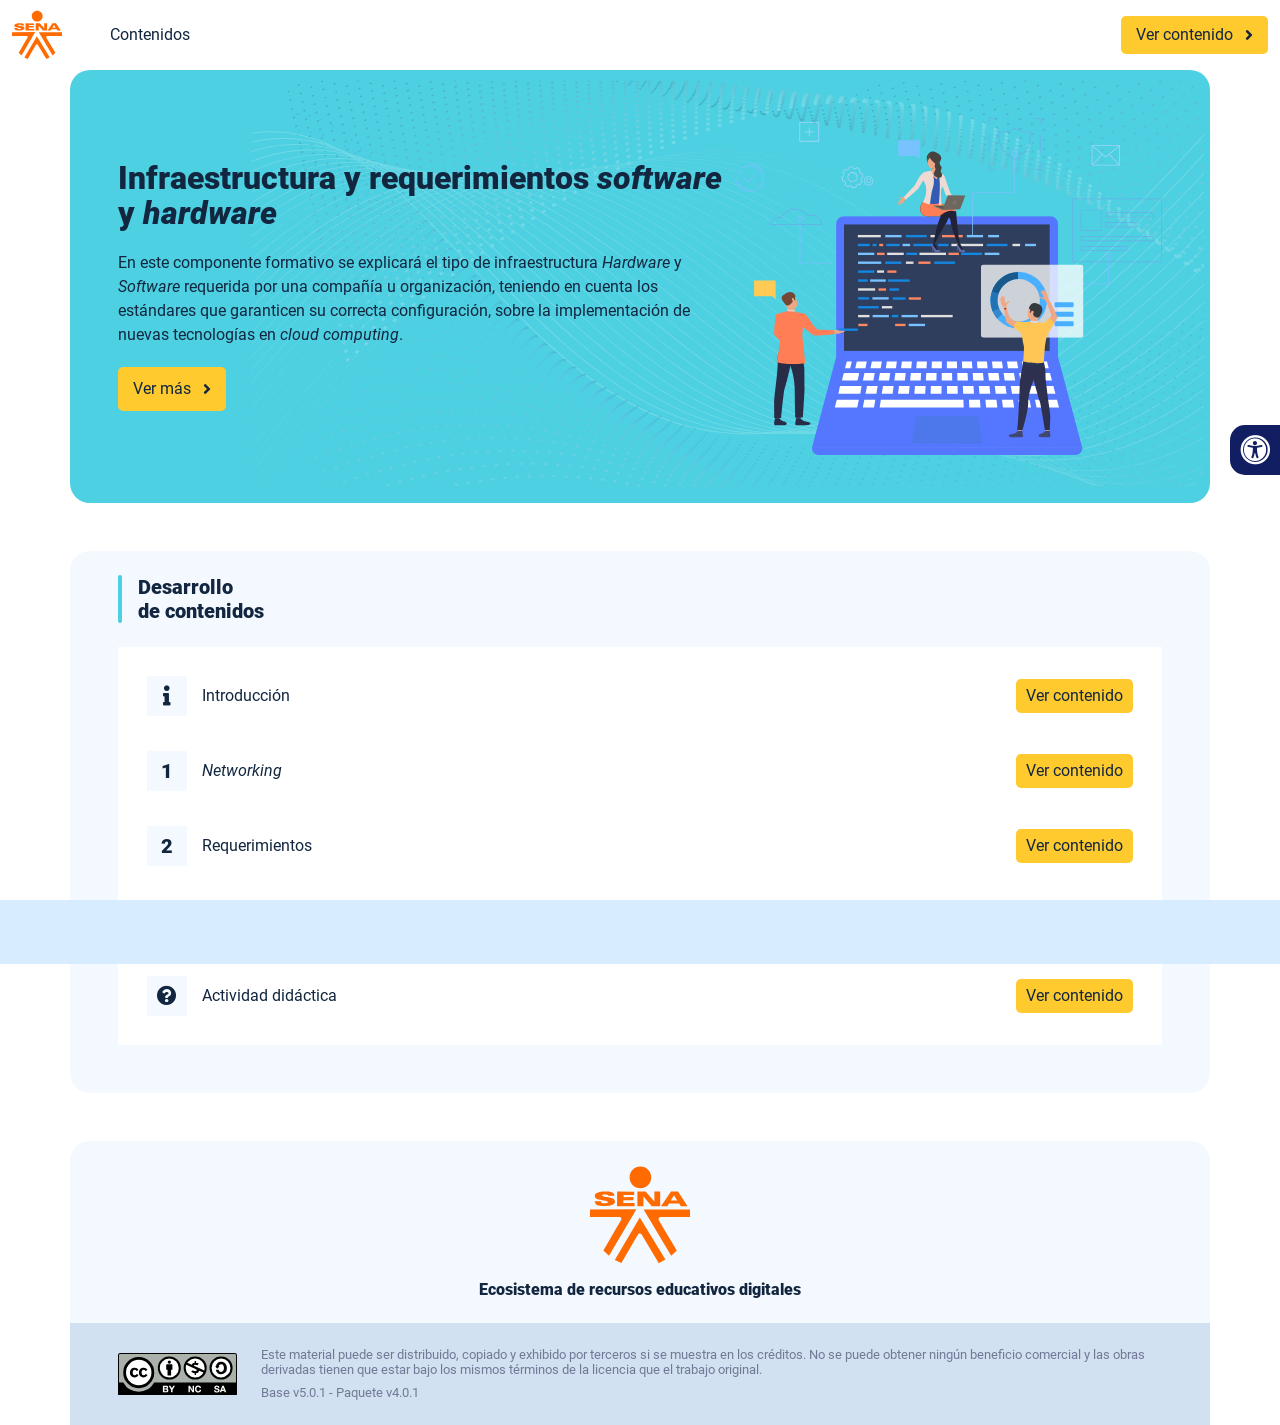
<file: index.html>
<!DOCTYPE html><html lang=""><head><meta charset="utf-8"><meta http-equiv="X-UA-Compatible" content="IE=edge"><meta name="viewport" content="width=device-width,initial-scale=1"><link rel="icon" href="favicon.ico"><title>Infraestructura y requerimientos software y hardware</title><link href="css/chunk-0c047e41.e71cb334.css" rel="prefetch"><link href="css/chunk-25b302c8.e71cb334.css" rel="prefetch"><link href="css/chunk-26fc7596.e71cb334.css" rel="prefetch"><link href="css/chunk-2d2747e2.e71cb334.css" rel="prefetch"><link href="css/chunk-32334cb6.e71cb334.css" rel="prefetch"><link href="css/chunk-3c57cd7b.e71cb334.css" rel="prefetch"><link href="css/chunk-4f2d402a.e71cb334.css" rel="prefetch"><link href="css/chunk-4fde0a08.5d24a906.css" rel="prefetch"><link href="css/chunk-515a8379.ab26bc3b.css" rel="prefetch"><link href="css/chunk-59974754.4867b953.css" rel="prefetch"><link href="css/chunk-6e1e538a.d2f45819.css" rel="prefetch"><link href="css/chunk-766a929b.47365644.css" rel="prefetch"><link href="css/chunk-f2df7d2c.e71cb334.css" rel="prefetch"><link href="css/comple.72215283.css" rel="prefetch"><link href="css/creditos.23e4ecbe.css" rel="prefetch"><link href="css/glosario.01b68123.css" rel="prefetch"><link href="css/referencias.29daa737.css" rel="prefetch"><link href="js/actividad.d48c1984.js" rel="prefetch"><link href="js/chunk-0206bfa0.f09f309e.js" rel="prefetch"><link href="js/chunk-0c047e41.b9614aa6.js" rel="prefetch"><link href="js/chunk-13a6037e.ead39d34.js" rel="prefetch"><link href="js/chunk-25b302c8.e6e9cd3d.js" rel="prefetch"><link href="js/chunk-26fc7596.094fe604.js" rel="prefetch"><link href="js/chunk-2c06842c.c6a8376d.js" rel="prefetch"><link href="js/chunk-2d0e96ec.06584c22.js" rel="prefetch"><link href="js/chunk-2d208d90.13161f9f.js" rel="prefetch"><link href="js/chunk-2d21d0e2.2408b59f.js" rel="prefetch"><link href="js/chunk-2d22c123.749928d6.js" rel="prefetch"><link href="js/chunk-2d2747e2.21d2a82e.js" rel="prefetch"><link href="js/chunk-2e80bb9a.911f9162.js" rel="prefetch"><link href="js/chunk-319206de.e9ab1a52.js" rel="prefetch"><link href="js/chunk-32334cb6.a5618e96.js" rel="prefetch"><link href="js/chunk-3c57cd7b.a0f41f4c.js" rel="prefetch"><link href="js/chunk-4cdd78c0.d8697ebc.js" rel="prefetch"><link href="js/chunk-4f2d402a.1914ab4b.js" rel="prefetch"><link href="js/chunk-4fde0a08.ec46401f.js" rel="prefetch"><link href="js/chunk-515a8379.21a3a6de.js" rel="prefetch"><link href="js/chunk-53ccb27e.0f555779.js" rel="prefetch"><link href="js/chunk-59974754.5262e012.js" rel="prefetch"><link href="js/chunk-6e1e538a.48122d8f.js" rel="prefetch"><link href="js/chunk-766a929b.26c112cd.js" rel="prefetch"><link href="js/chunk-c796899c.9f94f8db.js" rel="prefetch"><link href="js/chunk-e8a7823a.df1da7a2.js" rel="prefetch"><link href="js/chunk-f2df7d2c.2dfaf32b.js" rel="prefetch"><link href="js/chunk-fde47172.0d70e4cb.js" rel="prefetch"><link href="js/comple.68dd7d39.js" rel="prefetch"><link href="js/creditos.411897e9.js" rel="prefetch"><link href="js/glosario.d56741b5.js" rel="prefetch"><link href="js/intro.8c5f899f.js" rel="prefetch"><link href="js/referencias.513fe5ca.js" rel="prefetch"><link href="js/tema1.697c532c.js" rel="prefetch"><link href="js/tema2.dbf18166.js" rel="prefetch"><link href="js/tema3.e7b65a57.js" rel="prefetch"><link href="css/app.74cfb523.css" rel="preload" as="style"><link href="css/chunk-vendors.b4485735.css" rel="preload" as="style"><link href="js/app.3884b194.js" rel="preload" as="script"><link href="js/chunk-vendors.56662c4f.js" rel="preload" as="script"><link href="css/chunk-vendors.b4485735.css" rel="stylesheet"><link href="css/app.74cfb523.css" rel="stylesheet"></head><body><noscript><strong>We're sorry but Infraestructura y requerimientos software y hardware doesn't work properly without JavaScript enabled. Please enable it to continue.</strong></noscript><div id="app"></div><script src="js/chunk-vendors.56662c4f.js"></script><script src="js/app.3884b194.js"></script></body></html>
</file>
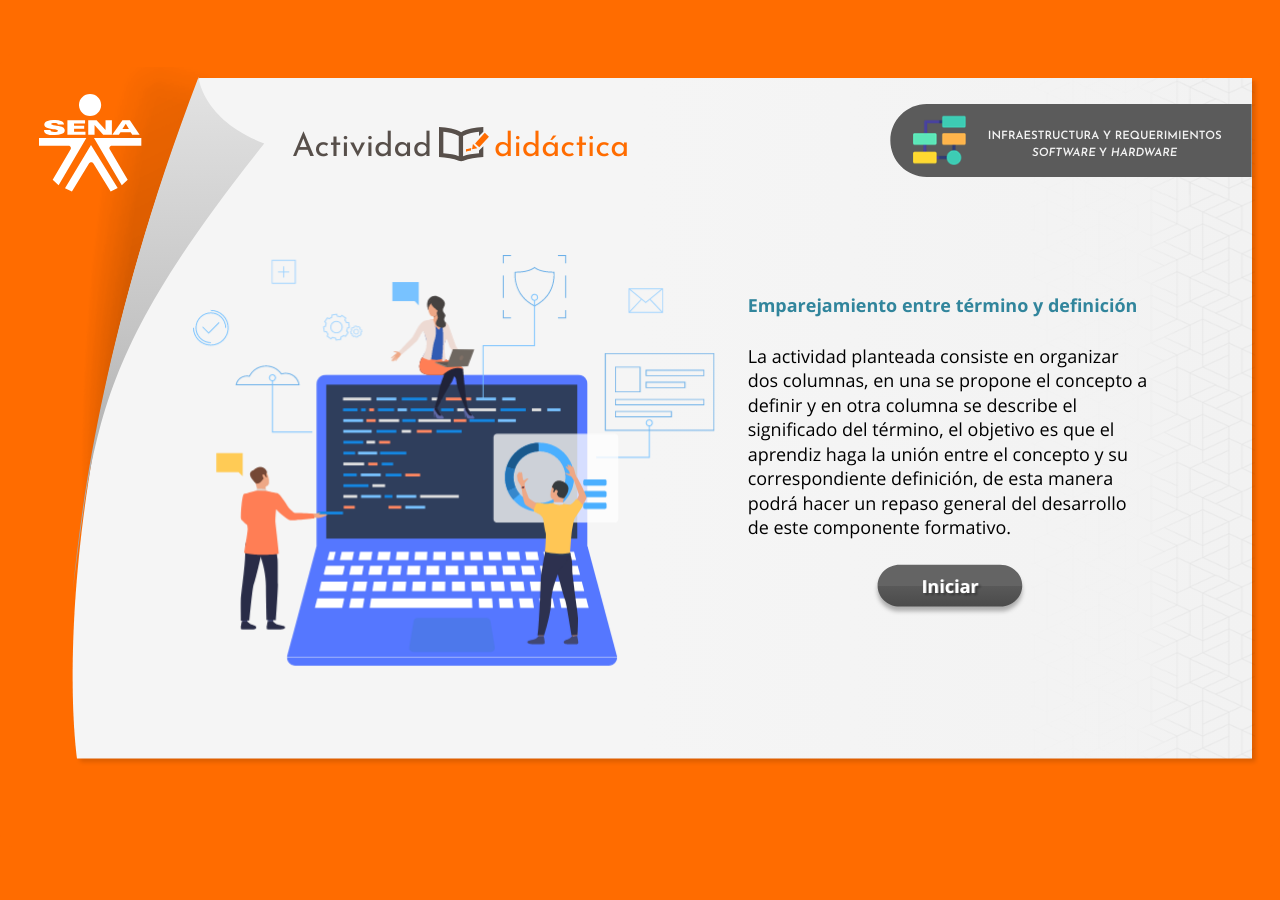
<file: actividades/story.html>
<!DOCTYPE html>
<html lang="es">
<head>
  <meta charset="utf-8">
  <!-- Creado con Storyline 360 - http://www.articulate.com  -->
  <!-- version: 3.52.25247.0 -->
  <title>SENA - Actividad did&#225;ctica</title>
  <meta http-equiv="x-ua-compatible" content="IE=edge" />
  <meta name="viewport" content="width=device-width, initial-scale=1.0, user-scalable=no, shrink-to-fit=no, minimal-ui" />
  <meta name="apple-mobile-web-app-capable" content="yes" />
  <style>
    html, body { height: 100%; padding: 0; margin: 0 }
    #app { height: 100%; width: 100%; }
  </style>
  
  <script>window.THREE = { };</script>
</head>
<body style="background: #FF6C00" class="cs-HTML theme-classic">
  <!-- 360 -->
  <script>!function(e){function n(e,i){return e.test(i)}function i(e){var i=e||navigator.userAgent,o=i.split("[FBAN");if(void 0!==o[1]&&(i=o[0]),this.apple={phone:n(t,i),ipod:n(d,i),tablet:!n(t,i)&&n(s,i),device:n(t,i)||n(d,i)||n(s,i)},this.amazon={phone:n(h,i),tablet:!n(h,i)&&n(a,i),device:n(h,i)||n(a,i)},this.android={phone:n(h,i)||n(b,i),tablet:!n(h,i)&&!n(b,i)&&(n(a,i)||n(r,i)),device:n(h,i)||n(a,i)||n(b,i)||n(r,i)},this.windows={phone:n(l,i),tablet:n(p,i),device:n(l,i)||n(p,i)},this.other={blackberry:n(f,i),blackberry10:n(u,i),opera:n(c,i),firefox:n(A,i),chrome:n(w,i),device:n(f,i)||n(u,i)||n(c,i)||n(A,i)||n(w,i)},this.seven_inch=n(v,i),this.any=this.apple.device||this.android.device||this.windows.device||this.other.device||this.seven_inch,this.phone=this.apple.phone||this.android.phone||this.windows.phone,this.tablet=this.apple.tablet||this.android.tablet||this.windows.tablet,"undefined"==typeof window)return this}function o(){var e=new i;return e.Class=i,e}var t=/iPhone/i,d=/iPod/i,s=/iPad/i,b=/(?=.*\bAndroid\b)(?=.*\bMobile\b)/i,r=/Android/i,h=/(?=.*\bAndroid\b)(?=.*\bSD4930UR\b)/i,a=/(?=.*\bAndroid\b)(?=.*\b(?:KFOT|KFTT|KFJWI|KFJWA|KFSOWI|KFTHWI|KFTHWA|KFAPWI|KFAPWA|KFARWI|KFASWI|KFSAWI|KFSAWA)\b)/i,l=/IEMobile/i,p=/(?=.*\bWindows\b)(?=.*\bARM\b)/i,f=/BlackBerry/i,u=/BB10/i,c=/Opera Mini/i,w=/(CriOS|Chrome)(?=.*\bMobile\b)/i,A=/(?=.*\bFirefox\b)(?=.*\bMobile\b)/i,v=new RegExp("(?:Nexus 7|BNTV250|Kindle Fire|Silk|GT-P1000)","i");"undefined"!=typeof module&&module.exports&&"undefined"==typeof window?module.exports=i:"undefined"!=typeof module&&module.exports&&"undefined"!=typeof window?module.exports=o():"function"==typeof define&&define.amd?define("isMobile",[],e.isMobile=o()):e.isMobile=o()}(this);
    window.isMobile.apple.tablet = window.isMobile.apple.tablet ||
      (navigator.platform === 'MacIntel' && navigator.maxTouchPoints > 1);
    window.isMobile.apple.device = window.isMobile.apple.device || window.isMobile.apple.tablet;
    window.isMobile.tablet = window.isMobile.tablet || window.isMobile.apple.tablet;
    window.isMobile.any = window.isMobile.any || window.isMobile.apple.tablet;
  </script>

  <div id="focus-sink" tabIndex="-1"></div>

  <div id="preso"></div>
  <script>
    window.DS = {};
    window.globals = {
      DATA_PATH_BASE: '',
      HAS_FRAME: true,
      HAS_SLIDE: true,

      lmsPresent: false,
      tinCanPresent: false,
      cmi5Present: false,
      aoSupport: false,
      scale: 'show all',
      captureRc: false,
      browserSize: 'optimal',
      bgColor: '#FF6C00',
      features: 'ModernPlayerRefresh,MultipleQuizTracking',
      themeName: 'classic',
      preloaderColor: '#FFFFFF',
      suppressAnalytics: false,
      productChannel: 'stable',
      publishSource: 'storyline',
      aid: 'aid|5304b41d-7af7-4125-b8d1-83eb222823e2',
      cid: 'b7ce801a-a677-48d2-8cab-996999ef11ee',
      playerVersion: '3.52.25247.0',
      maxIosVideoElements: 5,

      
      parseParams: function(qs) {
        if (window.globals.parsedParams != null) {
          return window.globals.parsedParams;
        }
        qs = (qs || window.location.search.substr(1)).split('+').join(' ');
        var params = {},
            tokens,
            re = /[?&]?([^=]+)=([^&]*)/g;

        while (tokens = re.exec(qs)) {
          params[decodeURIComponent(tokens[1]).trim()] =
            decodeURIComponent(tokens[2]).trim();
        }
        window.globals.parsedParams = params;
        return params;
      }

    };

    (function() {

      var classTypes = [ 'desktop', 'mobile', 'phone', 'tablet' ];

      var addDeviceClasses = function(prefix, testObj) {
        var curr, i;
        for (i = 0; i < classTypes.length; i++) {
          curr = classTypes[i];
          if (testObj[curr]) {
            document.body.classList.add(prefix + curr);
          }
        }
      };

      var params = window.globals.parseParams(),
          isDevicePreview = params.devicepreview === '1',
          isPhoneOverride = params.deviceType === 'phone' || (isDevicePreview && params.phone == '1'),
          isTabletOverride = (params.deviceType === 'tablet' || isDevicePreview) && !isPhoneOverride,
          isMobileOverride = isPhoneOverride || isTabletOverride;

      var deviceView = {
        desktop: !window.isMobile.any && !isMobileOverride,
        mobile: window.isMobile.any || isMobileOverride,
        phone: isPhoneOverride || (window.isMobile.phone && !isTabletOverride),
        tablet: isTabletOverride || window.isMobile.tablet
      };

      window.globals.deviceView = deviceView;
      window.isMobile.desktop = !window.isMobile.any;
      window.isMobile.mobile = window.isMobile.any;

      addDeviceClasses('view-', deviceView);

    })();
  </script>
  
  <script src='story_content/user.js' type=text/javascript></script>
  <div class="slide-loader"></div>

  <script type="text/javascript">
    if (window.globals.deviceView.isMobile) { var doc = document, loader = doc.body.querySelector('.slide-loader'); [ 1, 2, 3 ].forEach(function(n) { var d = doc.createElement('div'); d.style.backgroundColor = window.globals.preloaderColor; d.classList.add('mobile-loader-dot'); d.classList.add('dot' + n); loader.appendChild(d); }); }
  </script>

  <div class="mobile-load-title-overlay" style="display: none">
    <div class="mobile-load-title">SENA - Actividad did&#225;ctica</div>
  </div>

  <div class="mobile-chrome-warning"></div>

  <script>
    
    if (window.autoSpider && window.vInterfaceObject) {
      document.querySelector('.mobile-load-title-overlay').style.display = 'none';
    }
  </script>

  

  <link rel="stylesheet" href="html5/data/css/output.min.css" data-noprefix />
</body>
<script src="html5/lib/scripts/bootstrapper.min.js"></script>
</html>
</file>
<file: css/chunk-0c047e41.e71cb334.css>
.horizontal-scroll__wrapper[data-v-22adfd6b]{overflow:hidden}.horizontal-scroll[data-v-22adfd6b]{display:flex;transition:transform .5s ease-in-out;align-items:center;flex-wrap:nowrap}.horizontal-scroll[data-v-22adfd6b]:not(.row){width:100%}.horizontal-scroll--item-fw[data-v-22adfd6b]>div{flex-grow:0;flex-shrink:0;width:100%;margin:0!important}
</file>
<file: css/chunk-25b302c8.e71cb334.css>
.horizontal-scroll__wrapper[data-v-22adfd6b]{overflow:hidden}.horizontal-scroll[data-v-22adfd6b]{display:flex;transition:transform .5s ease-in-out;align-items:center;flex-wrap:nowrap}.horizontal-scroll[data-v-22adfd6b]:not(.row){width:100%}.horizontal-scroll--item-fw[data-v-22adfd6b]>div{flex-grow:0;flex-shrink:0;width:100%;margin:0!important}
</file>
<file: css/chunk-26fc7596.e71cb334.css>
.horizontal-scroll__wrapper[data-v-22adfd6b]{overflow:hidden}.horizontal-scroll[data-v-22adfd6b]{display:flex;transition:transform .5s ease-in-out;align-items:center;flex-wrap:nowrap}.horizontal-scroll[data-v-22adfd6b]:not(.row){width:100%}.horizontal-scroll--item-fw[data-v-22adfd6b]>div{flex-grow:0;flex-shrink:0;width:100%;margin:0!important}
</file>
<file: css/chunk-2d2747e2.e71cb334.css>
.horizontal-scroll__wrapper[data-v-22adfd6b]{overflow:hidden}.horizontal-scroll[data-v-22adfd6b]{display:flex;transition:transform .5s ease-in-out;align-items:center;flex-wrap:nowrap}.horizontal-scroll[data-v-22adfd6b]:not(.row){width:100%}.horizontal-scroll--item-fw[data-v-22adfd6b]>div{flex-grow:0;flex-shrink:0;width:100%;margin:0!important}
</file>
<file: css/chunk-32334cb6.e71cb334.css>
.horizontal-scroll__wrapper[data-v-22adfd6b]{overflow:hidden}.horizontal-scroll[data-v-22adfd6b]{display:flex;transition:transform .5s ease-in-out;align-items:center;flex-wrap:nowrap}.horizontal-scroll[data-v-22adfd6b]:not(.row){width:100%}.horizontal-scroll--item-fw[data-v-22adfd6b]>div{flex-grow:0;flex-shrink:0;width:100%;margin:0!important}
</file>
<file: css/chunk-3c57cd7b.e71cb334.css>
.horizontal-scroll__wrapper[data-v-22adfd6b]{overflow:hidden}.horizontal-scroll[data-v-22adfd6b]{display:flex;transition:transform .5s ease-in-out;align-items:center;flex-wrap:nowrap}.horizontal-scroll[data-v-22adfd6b]:not(.row){width:100%}.horizontal-scroll--item-fw[data-v-22adfd6b]>div{flex-grow:0;flex-shrink:0;width:100%;margin:0!important}
</file>
<file: css/chunk-4f2d402a.e71cb334.css>
.horizontal-scroll__wrapper[data-v-22adfd6b]{overflow:hidden}.horizontal-scroll[data-v-22adfd6b]{display:flex;transition:transform .5s ease-in-out;align-items:center;flex-wrap:nowrap}.horizontal-scroll[data-v-22adfd6b]:not(.row){width:100%}.horizontal-scroll--item-fw[data-v-22adfd6b]>div{flex-grow:0;flex-shrink:0;width:100%;margin:0!important}
</file>
<file: css/chunk-4fde0a08.5d24a906.css>
.header[data-v-a108b06a]{position:sticky;top:0;padding-top:10px;padding-bottom:10px;background-color:#fff;z-index:10010;line-height:1.1em}.header__logo[data-v-a108b06a]{width:50px}@media (max-width:576px){.header__componente-formativo[data-v-a108b06a]{font-size:.8em}}.header__menu[data-v-a108b06a]{cursor:pointer}.header__menu span[data-v-a108b06a]{font-size:.7em;display:block;line-height:1em;text-align:center;color:#111e61}.header__menu__btn[data-v-a108b06a]{width:30px;height:30px;position:relative;margin-bottom:4px}.header__menu__btn .line-1[data-v-a108b06a],.header__menu__btn .line-2[data-v-a108b06a],.header__menu__btn .line-3[data-v-a108b06a]{height:4px;width:30px;background-color:#111e61;transform-origin:center center;position:absolute;left:0;border-radius:2px}.header__menu__btn .line-1[data-v-a108b06a]{top:4px;-webkit-animation:line-1-inactive-data-v-a108b06a .5s ease-in-out forwards;animation:line-1-inactive-data-v-a108b06a .5s ease-in-out forwards}.header__menu__btn .line-2[data-v-a108b06a]{top:13px;-webkit-animation:line-2-inactive-data-v-a108b06a .5s ease-in-out forwards;animation:line-2-inactive-data-v-a108b06a .5s ease-in-out forwards}.header__menu__btn .line-3[data-v-a108b06a]{top:22px;-webkit-animation:line-3-inactive-data-v-a108b06a .5s ease-in-out forwards;animation:line-3-inactive-data-v-a108b06a .5s ease-in-out forwards}.header__menu__btn[data-v-a108b06a]:hover{cursor:pointer}.header__menu__btn--open .line-1[data-v-a108b06a]{-webkit-animation:line-1-active-data-v-a108b06a .5s ease-in-out forwards;animation:line-1-active-data-v-a108b06a .5s ease-in-out forwards}.header__menu__btn--open .line-2[data-v-a108b06a]{-webkit-animation:line-2-active-data-v-a108b06a .5s ease-in-out forwards;animation:line-2-active-data-v-a108b06a .5s ease-in-out forwards}.header__menu__btn--open .line-3[data-v-a108b06a]{-webkit-animation:line-3-active-data-v-a108b06a .5s ease-in-out forwards;animation:line-3-active-data-v-a108b06a .5s ease-in-out forwards}@-webkit-keyframes line-1-active-data-v-a108b06a{0%{transform:translate(0) rotate(0)}50%{transform:translateY(9px) rotate(0)}to{transform:translateY(9px) rotate(45deg)}}@keyframes line-1-active-data-v-a108b06a{0%{transform:translate(0) rotate(0)}50%{transform:translateY(9px) rotate(0)}to{transform:translateY(9px) rotate(45deg)}}@-webkit-keyframes line-2-active-data-v-a108b06a{0%{transform:scale(1)}to{transform:scale(0)}}@keyframes line-2-active-data-v-a108b06a{0%{transform:scale(1)}to{transform:scale(0)}}@-webkit-keyframes line-3-active-data-v-a108b06a{0%{transform:translate(0) rotate(0)}50%{transform:translateY(-9px) rotate(0)}to{transform:translateY(-9px) rotate(-45deg)}}@keyframes line-3-active-data-v-a108b06a{0%{transform:translate(0) rotate(0)}50%{transform:translateY(-9px) rotate(0)}to{transform:translateY(-9px) rotate(-45deg)}}@-webkit-keyframes line-1-inactive-data-v-a108b06a{0%{transform:translateY(9px) rotate(45deg)}50%{transform:translateY(9px) rotate(0)}to{transform:translate(0) rotate(0)}}@keyframes line-1-inactive-data-v-a108b06a{0%{transform:translateY(9px) rotate(45deg)}50%{transform:translateY(9px) rotate(0)}to{transform:translate(0) rotate(0)}}@-webkit-keyframes line-2-inactive-data-v-a108b06a{0%{transform:scale(0)}to{transform:scale(1)}}@keyframes line-2-inactive-data-v-a108b06a{0%{transform:scale(0)}to{transform:scale(1)}}@-webkit-keyframes line-3-inactive-data-v-a108b06a{0%{transform:translateY(-9px) rotate(-45deg)}50%{transform:translateY(-9px) rotate(0)}to{transform:translate(0) rotate(0)}}@keyframes line-3-inactive-data-v-a108b06a{0%{transform:translateY(-9px) rotate(-45deg)}50%{transform:translateY(-9px) rotate(0)}to{transform:translate(0) rotate(0)}}
</file>
<file: css/chunk-515a8379.ab26bc3b.css>
.banner-interno{position:relative}.banner-interno__fondo{position:absolute;top:0;bottom:-50px;left:0;right:0;background-color:#4dd0e1;background-size:cover;background-position:50%}.banner-interno__titulo{display:flex;align-items:center}.banner-interno__titulo__icono{display:block;width:32px;height:32px;border-radius:50%;background-color:#12263f;position:relative}.banner-interno__titulo__icono i{color:#4dd0e1;position:absolute;left:50%;top:50%;transform:translate(-50%,-50%)}.banner-interno__titulo h1,.banner-interno__titulo h2,.banner-interno__titulo h3,.banner-interno__titulo h4,.banner-interno__titulo h5,.banner-interno__titulo h6{color:#12263f;line-height:1.1em}
</file>
<file: css/chunk-59974754.4867b953.css>
.aside-menu{position:sticky;top:70px;flex:0 0 0;width:0;min-height:calc(100vh - 70px);max-height:calc(100vh - 70px);background-color:#f3f9ff;transition:flex .5s ease-in-out,width .5s ease-in-out;overflow-x:hidden;z-index:100001}.aside-menu a{color:#111e61}.aside-menu--open{flex:0 0 300px;width:300px}.aside-menu__content{width:300px;display:flex;flex-direction:column;justify-content:space-between;min-height:calc(100vh - 70px);max-height:calc(100vh - 70px);border-right:1px solid #d8ecff}@media (max-height:800px){.aside-menu__content{min-height:800px;max-height:800px;overflow-y:auto}}.aside-menu__header{padding:10px;text-align:center;background-color:#d8ecff}.aside-menu__header h4{margin:0}.aside-menu__menu{overflow-y:auto;flex-grow:1;list-style:none;padding-left:0;margin-bottom:0}.aside-menu__menu__item--active .aside-menu__menu__item__lnk,.aside-menu__menu__item--active .aside-menu__sec-menu__item__lnk{background-color:#d8ecff;font-weight:700}.aside-menu__menu__item--sub-menu:hover,.aside-menu__menu__item:hover,.aside-menu__sec-menu__item:hover{background-color:#d8ecff}.aside-menu__menu__item--sub-menu{padding-left:10px}.aside-menu__menu__item--sub-menu--active .aside-menu__menu__item__lnk,.aside-menu__menu__item--sub-menu--active .aside-menu__sec-menu__item__lnk{background-color:#d8ecff;font-weight:700;position:relative}.aside-menu__menu__item--sub-menu--active .aside-menu__menu__item__lnk:before,.aside-menu__menu__item--sub-menu--active .aside-menu__sec-menu__item__lnk:before{content:"";display:block;position:absolute;left:0;bottom:0;top:0;width:4px;border-radius:2px;background-color:#4dd0e1}.aside-menu__menu__item__lnk,.aside-menu__sec-menu__item__lnk{display:flex;align-items:center;padding:10px 15px;line-height:1.1em}.aside-menu__menu__item__lnk i,.aside-menu__menu__item__lnk span,.aside-menu__sec-menu__item__lnk i,.aside-menu__sec-menu__item__lnk span{margin-right:10px}.aside-menu__menu__item__lnk i:last-child,.aside-menu__menu__item__lnk span:last-child,.aside-menu__sec-menu__item__lnk i:last-child,.aside-menu__sec-menu__item__lnk span:last-child{margin-right:0}.aside-menu__sec-menu{background-color:#d8ecff;padding:10px 0;flex-shrink:0;margin-bottom:0}.aside-menu__sec-menu__item{padding:10px 15px}.aside-menu__sec-menu__item__lnk{padding:0;border-radius:1em}.aside-menu__sec-menu__item__lnk i{display:block;width:2em;height:2em;padding:.5em 0;text-align:center;background-color:#fff;border-radius:50%}.aside-menu__sec-menu__item__lnk:hover{background-color:#fff}@media (max-width:992px){.aside-menu{position:fixed;top:70px}}@media (max-width:576px){.aside-menu__sec-menu{padding-bottom:110px}}
</file>
<file: css/chunk-6e1e538a.d2f45819.css>
.accesibilidad[data-v-4f6b7c58]{position:fixed;right:0;top:50vh;height:50px;background-color:#111e61;border-top-left-radius:15px;border-bottom-left-radius:15px;transform:translateY(-50%) translateX(100%) translateX(-50px);overflow:hidden;transition:transform .3s ease-in-out,height .3s ease-in-out}.accesibilidad[data-v-4f6b7c58]:hover{transform:translateY(-50%) translateX(0);height:12.75rem}.accesibilidad [data-v-4f6b7c58]{color:#fff}.accesibilidad__menu__content .accesibilidad__menu__item[data-v-4f6b7c58]{cursor:pointer}.accesibilidad__menu__content .accesibilidad__menu__item[data-v-4f6b7c58]:hover{background-color:#273685}.accesibilidad__menu__content .accesibilidad__menu__item[data-v-4f6b7c58]:last-child{border:none}.accesibilidad__menu__item[data-v-4f6b7c58]{display:flex;align-items:center;padding:10px;border-bottom:1px solid #273685;line-height:1em;-webkit-user-select:none;-moz-user-select:none;-ms-user-select:none;user-select:none}.accesibilidad__menu i[data-v-4f6b7c58]{font-size:30px;font-style:normal;margin-right:10px;line-height:1em}.accesibilidad__menu img[data-v-4f6b7c58]{width:30px;margin-right:10px}
</file>
<file: css/chunk-766a929b.47365644.css>
.barra-avance{display:flex;align-items:center;justify-content:space-between;position:fixed;bottom:0;left:0;width:100%;padding:10px;background-color:#d8ecff;transition:transform .5s ease-in-out;z-index:100000}.barra-avance__barra{margin:0 20px;flex:1;position:relative;max-width:800px}.barra-avance__barra--amarilla,.barra-avance__barra--blanca{height:4px}.barra-avance__barra--amarilla:after,.barra-avance__barra--amarilla:before,.barra-avance__barra--blanca:after,.barra-avance__barra--blanca:before{content:"";display:block;width:10px;height:10px;border-radius:50%;position:absolute;top:50%}.barra-avance__barra--amarilla:before,.barra-avance__barra--blanca:before{left:0;transform:translate(-50%,-50%)}.barra-avance__barra--amarilla:after,.barra-avance__barra--blanca:after{right:0;transform:translate(50%,-50%)}.barra-avance__barra--blanca,.barra-avance__barra--blanca:after,.barra-avance__barra--blanca:before{background-color:#fff}.barra-avance__barra--amarilla{position:absolute;width:100%;top:0;background-color:#feca2e}.barra-avance__barra--amarilla:after,.barra-avance__barra--amarilla:before{background-color:#feca2e}.barra-avance__boton--regresar{background-color:#b0c0d2}.barra-avance__boton--regresar span{color:#111e61!important}.barra-avance__boton--disable{opacity:0;pointer-events:none}.barra-avance--open{transform:translateY(0)}.barra-avance--close{transform:translateY(100%)}
</file>
<file: css/chunk-f2df7d2c.e71cb334.css>
.horizontal-scroll__wrapper[data-v-22adfd6b]{overflow:hidden}.horizontal-scroll[data-v-22adfd6b]{display:flex;transition:transform .5s ease-in-out;align-items:center;flex-wrap:nowrap}.horizontal-scroll[data-v-22adfd6b]:not(.row){width:100%}.horizontal-scroll--item-fw[data-v-22adfd6b]>div{flex-grow:0;flex-shrink:0;width:100%;margin:0!important}
</file>
<file: css/comple.72215283.css>
.banner-interno{position:relative}.banner-interno__fondo{position:absolute;top:0;bottom:-50px;left:0;right:0;background-color:#4dd0e1;background-size:cover;background-position:50%}.banner-interno__titulo{display:flex;align-items:center}.banner-interno__titulo__icono{display:block;width:32px;height:32px;border-radius:50%;background-color:#12263f;position:relative}.banner-interno__titulo__icono i{color:#4dd0e1;position:absolute;left:50%;top:50%;transform:translate(-50%,-50%)}.banner-interno__titulo h1,.banner-interno__titulo h2,.banner-interno__titulo h3,.banner-interno__titulo h4,.banner-interno__titulo h5,.banner-interno__titulo h6{color:#12263f;line-height:1.1em}.complementario__enlaces{display:flex;justify-content:center;flex-wrap:wrap}.complementario__enlaces a{margin:0 5px}.complementario__btn{font-size:1.5em;line-height:1em}table{width:calc(100% - 1px);min-width:800px}table thead{background-color:#d8ecff}table thead th{border-color:#d8ecff}table td,table th{padding:25px 20px;text-align:center}table td:first-child,table th:first-child{text-align:left}
</file>
<file: css/creditos.23e4ecbe.css>
.banner-interno{position:relative}.banner-interno__fondo{position:absolute;top:0;bottom:-50px;left:0;right:0;background-color:#4dd0e1;background-size:cover;background-position:50%}.banner-interno__titulo{display:flex;align-items:center}.banner-interno__titulo__icono{display:block;width:32px;height:32px;border-radius:50%;background-color:#12263f;position:relative}.banner-interno__titulo__icono i{color:#4dd0e1;position:absolute;left:50%;top:50%;transform:translate(-50%,-50%)}.banner-interno__titulo h1,.banner-interno__titulo h2,.banner-interno__titulo h3,.banner-interno__titulo h4,.banner-interno__titulo h5,.banner-interno__titulo h6{color:#12263f;line-height:1.1em}.creditos-vista .tarjeta.credito{background-color:#d2e1f1}.creditos{color:#727997;overflow-x:auto}.creditos__item{min-width:490px}.creditos p{line-height:1.3em;margin-bottom:0;color:#727997}.creditos__titulo{font-weight:700;background-color:#d2e1f1;padding:5px 10px;border-top-radius:5px;border-top-left-radius:5px;border-top-right-radius:5px}.creditos table td,.creditos table th{border-color:#d2e1f1}
</file>
<file: css/glosario.01b68123.css>
.banner-interno{position:relative}.banner-interno__fondo{position:absolute;top:0;bottom:-50px;left:0;right:0;background-color:#4dd0e1;background-size:cover;background-position:50%}.banner-interno__titulo{display:flex;align-items:center}.banner-interno__titulo__icono{display:block;width:32px;height:32px;border-radius:50%;background-color:#12263f;position:relative}.banner-interno__titulo__icono i{color:#4dd0e1;position:absolute;left:50%;top:50%;transform:translate(-50%,-50%)}.banner-interno__titulo h1,.banner-interno__titulo h2,.banner-interno__titulo h3,.banner-interno__titulo h4,.banner-interno__titulo h5,.banner-interno__titulo h6{color:#12263f;line-height:1.1em}.glosario__letra-item{display:flex}.glosario__letra-item__texto{padding-top:5px}.glosario__letra-item__letra__icono{width:32px;height:32px;position:relative;line-height:1em;border-radius:50%;background-color:#d2e1f1}.glosario__letra-item__letra__icono span{position:absolute;left:50%;top:50%;transform:translate(-50%,-50%);font-size:1.1em;font-weight:900}
</file>
<file: css/referencias.29daa737.css>
.banner-interno{position:relative}.banner-interno__fondo{position:absolute;top:0;bottom:-50px;left:0;right:0;background-color:#4dd0e1;background-size:cover;background-position:50%}.banner-interno__titulo{display:flex;align-items:center}.banner-interno__titulo__icono{display:block;width:32px;height:32px;border-radius:50%;background-color:#12263f;position:relative}.banner-interno__titulo__icono i{color:#4dd0e1;position:absolute;left:50%;top:50%;transform:translate(-50%,-50%)}.banner-interno__titulo h1,.banner-interno__titulo h2,.banner-interno__titulo h3,.banner-interno__titulo h4,.banner-interno__titulo h5,.banner-interno__titulo h6{color:#12263f;line-height:1.1em}.referencias__item:last-child hr{display:none}.referencias__item a{color:#2196f3;text-decoration:underline;overflow-wrap:break-word}
</file>
<file: css/app.74cfb523.css>
*,:after,:before{box-sizing:inherit}html{height:100%;line-height:1.15;box-sizing:border-box;-webkit-font-smoothing:antialiased;-moz-osx-font-smoothing:grayscale;-webkit-text-size-adjust:100%;-ms-text-size-adjust:100%;text-rendering:optimizeLegibility}a,abbr,acronym,address,applet,article,aside,audio,b,big,blockquote,body,canvas,caption,center,cite,code,dd,del,details,dfn,div,dl,dt,em,embed,fieldset,figcaption,figure,footer,form,h1,h2,h3,h4,h5,h6,header,hgroup,html,i,iframe,img,ins,kbd,label,legend,li,mark,menu,nav,object,ol,output,p,pre,q,ruby,s,samp,section,small,span,strike,strong,sub,summary,sup,table,tbody,td,tfoot,th,thead,time,tr,tt,u,ul,var,video{margin:0;padding:0;border:0;outline:0;background:transparent;vertical-align:baseline}article,aside,details,figcaption,figure,footer,header,main,menu,nav,section,summary{display:block}[hidden],template{display:none}hr{box-sizing:content-box;height:0;border-bottom:1px solid #e8e8e8;border-left:0;border-right:0;border-top:0;margin:1.5em 0;overflow:visible}[hidden]{display:none}a{font-family:Roboto,sans-serif;font-size:1em;font-weight:400;text-decoration:none;color:#12263f;background-color:transparent;transition:all .15s ease-in-out;-webkit-text-decoration-skip:objects}a:active,a:hover{outline-width:0}a:active,a:focus,a:hover{color:#000}[type=button],[type=reset],[type=submit],button{-webkit-appearance:none;-moz-appearance:none;appearance:none;cursor:pointer;display:inline-block;vertical-align:middle;border:0;border-radius:5px;color:#12263f;background-color:#feca2e;font-family:Roboto,sans-serif;font-weight:400;font-size:1em;-webkit-font-smoothing:antialiased;line-height:1em;white-space:nowrap;text-decoration:none;text-transform:none;padding:.75em 1.5em;margin:0;-webkit-user-select:none;-moz-user-select:none;-ms-user-select:none;user-select:none;overflow:visible;transition:background-color .15s ease-in-out}[type=button]:focus,[type=button]:hover,[type=reset]:focus,[type=reset]:hover,[type=submit]:focus,[type=submit]:hover,button:focus,button:hover{background-color:#feca2e;color:#12263f}[type=button]:disabled,[type=reset]:disabled,[type=submit]:disabled,button:disabled{cursor:not-allowed;opacity:.5}[type=button]:disabled:hover,[type=reset]:disabled:hover,[type=submit]:disabled:hover,button:disabled:hover{background-color:#feca2e}input,select,textarea{margin:0;display:block;font-family:Roboto,sans-serif;font-size:16px}input{overflow:visible}[type=color],[type=date],[type=datetime-local],[type=datetime],[type=email],[type=month],[type=number],[type=password],[type=search],[type=tel],[type=text],[type=time],[type=url],[type=week],input:not([type]),select,select[multiple],textarea{background-color:#fff;border:1px solid #e8e8e8;border-radius:5px;box-shadow:inset 0 1px 3px rgba(0,0,0,.06);box-sizing:inherit;margin-bottom:.75em;padding:.5em;transition:border-color .15s ease-in-out;width:100%}[type=color]:hover,[type=date]:hover,[type=datetime-local]:hover,[type=datetime]:hover,[type=email]:hover,[type=month]:hover,[type=number]:hover,[type=password]:hover,[type=search]:hover,[type=tel]:hover,[type=text]:hover,[type=time]:hover,[type=url]:hover,[type=week]:hover,input:not([type]):hover,select:hover,select[multiple]:hover,textarea:hover{border-color:shade(#e8e8e8,20%)}[type=color]:focus,[type=date]:focus,[type=datetime-local]:focus,[type=datetime]:focus,[type=email]:focus,[type=month]:focus,[type=number]:focus,[type=password]:focus,[type=search]:focus,[type=tel]:focus,[type=text]:focus,[type=time]:focus,[type=url]:focus,[type=week]:focus,input:not([type]):focus,select:focus,select[multiple]:focus,textarea:focus{border-color:#4dd0e1;box-shadow:inset 0 1px 3px rgba(0,0,0,.06),0 0 5px rgba(143,234,245,.7);outline:none}[type=color]:disabled,[type=date]:disabled,[type=datetime-local]:disabled,[type=datetime]:disabled,[type=email]:disabled,[type=month]:disabled,[type=number]:disabled,[type=password]:disabled,[type=search]:disabled,[type=tel]:disabled,[type=text]:disabled,[type=time]:disabled,[type=url]:disabled,[type=week]:disabled,input:not([type]):disabled,select:disabled,select[multiple]:disabled,textarea:disabled{background-color:shade(#fff,5%);cursor:not-allowed}[type=color]:disabled:hover,[type=date]:disabled:hover,[type=datetime-local]:disabled:hover,[type=datetime]:disabled:hover,[type=email]:disabled:hover,[type=month]:disabled:hover,[type=number]:disabled:hover,[type=password]:disabled:hover,[type=search]:disabled:hover,[type=tel]:disabled:hover,[type=text]:disabled:hover,[type=time]:disabled:hover,[type=url]:disabled:hover,[type=week]:disabled:hover,input:not([type]):disabled:hover,select:disabled:hover,select[multiple]:disabled:hover,textarea:disabled:hover{border:1px solid #e8e8e8}select{text-transform:none;max-width:100%;border-radius:5px}::-webkit-file-upload-button{background-color:#feca2e;border:none;cursor:pointer;color:#12263f;border-radius:5px;padding:.75em 1.5em}::-webkit-file-upload-button:hover{background-color:#feca2e}optgroup{font-weight:700}fieldset{border:1px solid #e8e8e8;background-color:transparent;padding:1.5em;-webkit-margin-start:0;-webkit-margin-end:0;-webkit-padding-before:1.5em;-webkit-padding-start:1.5em;-webkit-padding-end:1.5em;-webkit-padding-after:1.5em}legend{box-sizing:border-box;color:inherit;display:table;max-width:100%;padding:0;white-space:normal;font-weight:600;-webkit-padding-start:0;-webkit-padding-end:0}label,legend{margin-bottom:.375em}label{display:block;font-size:1em;font-family:Roboto,sans-serif;font-weight:900}textarea{overflow:auto;resize:vertical}[type=checkbox],[type=radio]{box-sizing:border-box;padding:0;display:inline;margin-right:.375em}[type=number]::-webkit-inner-spin-button,[type=number]::-webkit-outer-spin-button{height:auto}[type=search]{-webkit-appearance:textfield;outline-offset:-2px}[type=search]::-webkit-search-cancel-button,[type=search]::-webkit-search-decoration{-webkit-appearance:none;-moz-appearance:none}::-moz-placeholder{color:#999}:-ms-input-placeholder{color:#999}::placeholder{color:#999}::-webkit-file-upload-button{-webkit-appearance:button;-moz-appearance:button;font:inherit}[type=file]{margin-bottom:.75em;width:100%}[type=button],[type=reset],[type=submit],button{-webkit-appearance:button}[type=button]::-moz-focus-inner,[type=reset]::-moz-focus-inner,[type=submit]::-moz-focus-inner,button::-moz-focus-inner{border-style:none;padding:0}[type=button]:-moz-focusring,[type=reset]:-moz-focusring,[type=submit]:-moz-focusring,button:-moz-focusring{outline:1px dotted ButtonText}progress{vertical-align:baseline}ol,ul{list-style:none;margin-bottom:1em}dt{font-weight:700}figure,img,picture,svg{margin:0;width:100%;max-width:100%}figcaption{display:block;background-color:#e8e8e8;padding:.75em 1.5em;font-size:.8em;font-weight:700}img,svg{display:block;border-style:none}svg:not(:root){overflow:hidden}audio,canvas,progress,video{display:inline-block}audio:not([controls]){display:none;height:0}template{display:none}table{border-collapse:collapse;border-spacing:0;table-layout:fixed;width:100%}td,th,tr{vertical-align:middle}td,th{border:1px solid #e8e8e8;padding:.75em}th{font-size:.875em;line-height:1.2}td{line-height:1.5}body{font-size:16px;font-weight:400;line-height:1.5}body,h1,h2,h3,h4,h5,h6{color:#12263f;font-family:Roboto,sans-serif}h1,h2,h3,h4,h5,h6{font-weight:900;line-height:1.2;margin:0 0 .75em}h1{font-size:2em}h2{font-size:1.5em}h3{font-size:1.25em}h4{font-size:1.125em}h5{font-size:1em}h6{font-size:.875em}p{font-family:Roboto,sans-serif;font-size:1em;font-weight:400;line-height:1.5;color:#12263f;margin-bottom:1em}b,strong{font-weight:700}dfn,em,i{font-style:italic}br{line-height:2em}u{text-decoration:underline}code,kbd,pre,samp{color:#727997;font-family:Lucida Console,Courier New,monospace;font-size:1em}sub,sup{font-size:75%;line-height:0;position:relative;vertical-align:baseline}sub{bottom:-.25em}sup{top:-.5em}small{font-size:80%}mark{background-color:#ffeb3b;color:#000}abbr[title]{border-bottom:none;text-decoration:underline;-webkit-text-decoration:underline dotted;text-decoration:underline dotted}blockquote,q{quotes:none}::selection{background:#2196f3!important;color:#fff!important;text-shadow:none}::-moz-selection{background:#2196f3!important;color:#fff!important;text-shadow:none}img::selection{background:transparent}img::-moz-selection{background:transparent}body{-webkit-tap-highlight-color:#2196F3!important}details,menu{display:block}summary{display:list-item}@media print{*,:after,:before,:first-letter,:first-line{background:transparent!important;color:#000!important;box-shadow:none!important;text-shadow:none!important}a,a:visited{text-decoration:underline}a[href]:after{content:" (" attr(href) ")"}a abbr[title]:after{content:" (" attr(title) ")"}a[href^="#"]:after,a[href^="javascript:"]:after{content:""}blockquote,pre{border:1px solid #999;page-break-inside:avoid}thead{display:table-header-group}img,tr{page-break-inside:avoid}img{max-width:100%!important}h2,h3,p{orphans:3;widows:3}h2,h3{page-break-after:avoid}}.acordion{position:relative}.acordion__header{display:flex;align-items:center;margin-bottom:25px;cursor:pointer;justify-content:space-between}.acordion__accion__btn--a,.acordion__accion__btn--b{width:40px;height:40px;border-radius:50%;position:relative}.acordion__accion__btn--a i,.acordion__accion__btn--b i{position:absolute;top:50%;left:50%;transform:translate(-50%,-50%)}.acordion__accion__btn--a{background-color:#fff;box-shadow:0 3px 5px 0 rgba(17,30,97,.3)}.acordion__accion__btn--b{border:1px solid #111e61}.acordion__contenido{overflow:hidden;transition:height .5s ease-in-out}.acordion .indicador__container{transform:translateY(15px)}.bloque-texto-a{position:relative}.bloque-texto-a:before{content:"";display:block;position:absolute;top:0;bottom:0;left:50%;right:0}.bloque-texto-a>div{position:relative}.bloque-texto-a__texto{background-color:#fff}.bloque-texto-a p{margin:0}.bloque-texto-a.color-primario{background-color:#fff}.bloque-texto-a.color-primario:before{background-color:#a6eef7}.bloque-texto-a.color-secundario{background-color:#4f98ec}.bloque-texto-a.color-secundario:before{background-color:#1565c0}.bloque-texto-a.color-acento-contenido{background-color:#baedf3}.bloque-texto-a.color-acento-contenido:before{background-color:#4dd0e1}.bloque-texto-a.color-acento-botones{background-color:#fff1c6}.bloque-texto-a.color-acento-botones:before{background-color:#feca2e}.bloque-texto-b{position:relative}.bloque-texto-b:before{content:"";display:block;position:absolute;top:40%;bottom:0;left:35%;right:0}.bloque-texto-b__texto{position:relative}.bloque-texto-b__texto *{display:inline}.bloque-texto-b i{font-size:2.5em;color:#4dd0e1}.bloque-texto-b i:first-of-type{margin-right:15px}.bloque-texto-b i:last-of-type{margin-left:15px;vertical-align:text-top}.bloque-texto-b.color-primario:before{background-color:#a6eef7}.bloque-texto-b.color-secundario:before{background-color:#1565c0}.bloque-texto-b.color-acento-contenido:before{background-color:#4dd0e1}.bloque-texto-b.color-acento-botones:before{background-color:#feca2e}.bloque-texto-c i{font-size:2.5em;color:#4dd0e1}.bloque-texto-c:after{content:"";display:block;width:30px;height:30px;background-color:#4dd0e1;position:relative;left:calc(100% - 30px)}.bloque-texto-c.color-primario{background-color:#a6eef7}.bloque-texto-c.color-secundario{background-color:#1565c0}.bloque-texto-c.color-acento-contenido{background-color:#4dd0e1}.bloque-texto-c.color-acento-botones{background-color:#feca2e}.bloque-texto-d{border-top:1px solid #4dd0e1;position:relative}.bloque-texto-d:before{content:"";display:block;position:absolute;top:40%;bottom:0;left:35%;right:0}.bloque-texto-d__texto{position:relative}.bloque-texto-d__texto *{display:inline}.bloque-texto-d i{font-size:2.5em;color:#4dd0e1}.bloque-texto-d i:first-of-type{margin-right:15px}.bloque-texto-d i:last-of-type{margin-left:15px;vertical-align:text-top}.bloque-texto-d__autor,.bloque-texto-e__autor{text-align:right;position:relative}.bloque-texto-d.color-primario:before{background-color:#a6eef7}.bloque-texto-d.color-secundario:before{background-color:#1565c0}.bloque-texto-d.color-acento-contenido:before{background-color:#4dd0e1}.bloque-texto-d.color-acento-botones:before{background-color:#feca2e}.bloque-texto-e__texto *{display:inline}.bloque-texto-e i{font-size:2.5em;color:#4dd0e1}.bloque-texto-e i:first-of-type{margin-right:15px}.bloque-texto-e i:last-of-type{margin-left:15px;vertical-align:text-top}.bloque-texto-e.color-primario{background-color:#a6eef7}.bloque-texto-e.color-secundario{background-color:#1565c0}.bloque-texto-e.color-acento-contenido{background-color:#4dd0e1}.bloque-texto-e.color-acento-botones{background-color:#feca2e}.bloque-texto-f{display:flex;flex-direction:column;position:relative;padding-bottom:50px}.bloque-texto-f:before{content:"";display:block;position:absolute;top:0;left:0;right:0;bottom:50px}.bloque-texto-f__comillas{position:static}.bloque-texto-f__comillas i{position:absolute;font-size:2.5em;color:#4dd0e1}.bloque-texto-f__comillas i:first-of-type{margin-right:15px;top:0;left:40px;transform:translate(-50%,-50%)}.bloque-texto-f__comillas i:last-of-type{margin-left:15px;vertical-align:text-top;top:calc(100% - 50px);right:10px;margin:0;transform:translate(-50%,-50%)}.bloque-texto-f__texto{position:relative}.bloque-texto-f__texto *{display:inline}.bloque-texto-f__autor{text-align:center;position:relative}.bloque-texto-f__avatar{position:relative;height:50px}.bloque-texto-f__avatar__img{background-color:#fff;position:absolute;top:0;left:50%;transform:translateX(-50%);width:100px;border-radius:50%;overflow:hidden;border:5px solid #fff;box-shadow:0 0 10px 0 rgba(0,0,0,.3)}.bloque-texto-f.color-primario:before{background-color:#a6eef7}.bloque-texto-f.color-secundario:before{background-color:#1565c0}.bloque-texto-f.color-acento-contenido:before{background-color:#4dd0e1}.bloque-texto-f.color-acento-botones:before{background-color:#feca2e}.bloque-texto-g{position:relative;display:flex;justify-content:flex-end}.bloque-texto-g__img{width:50%;position:absolute;top:0;left:0;bottom:0;background-position:50%;background-size:cover}.bloque-texto-g__texto{position:relative;width:60%;background-color:hsla(0,0%,100%,.95)}.bloque-texto-g__texto *{display:inline}@media (max-width:992px){.bloque-texto-g{padding-top:40%!important}.bloque-texto-g__img{width:100%;height:50%}.bloque-texto-g__texto{width:100%}}@media (max-width:576px){.bloque-texto-g{padding-top:200px!important}.bloque-texto-g__img{height:250px}}.bloque-texto-g.color-primario{background-color:#a6eef7}.bloque-texto-g.color-secundario{background-color:#1565c0}.bloque-texto-g.color-acento-contenido{background-color:#4dd0e1}.bloque-texto-g.color-acento-botones{background-color:#feca2e}.tabs-a__tab{display:block;width:100%;text-align:left;background-color:#d8ecff;padding:15px 20px;border-radius:5px;color:#111e61;line-height:1.2em}.tabs-a__tab__text{overflow:hidden;text-overflow:ellipsis}.tabs-a__tab:last-child{margin-bottom:0!important}.tabs-a__tab:active,.tabs-a__tab:focus,.tabs-a__tab:hover{color:#111e61}.tabs-a__tab__selected{font-weight:700}@media (min-width:992px){.tabs-a__tab__selected{position:relative}.tabs-a__tab__selected:before{content:"";display:block;position:absolute;right:0;top:50%;width:15px;height:15px;transform:translate(5px,-50%) rotate(45deg);background-color:#feca2e}}.tabs-a__content-item{opacity:0}.tabs-a__content-item--active{-webkit-animation:tab-content-active .5s ease-in-out forwards;animation:tab-content-active .5s ease-in-out forwards}.tabs-a.color-primario .tabs-a__tab:active,.tabs-a.color-primario .tabs-a__tab:focus,.tabs-a.color-primario .tabs-a__tab:hover,.tabs-a.color-primario .tabs-a__tab__selected{background-color:#a6eef7;color:#12263f}.tabs-a.color-primario .tabs-a__tab__selected:before{background-color:#a6eef7}.tabs-a.color-secundario .tabs-a__tab:active,.tabs-a.color-secundario .tabs-a__tab:focus,.tabs-a.color-secundario .tabs-a__tab:hover,.tabs-a.color-secundario .tabs-a__tab__selected{background-color:#1565c0;color:#fff}.tabs-a.color-secundario .tabs-a__tab__selected:before{background-color:#1565c0}.tabs-a.color-acento-contenido .tabs-a__tab:active,.tabs-a.color-acento-contenido .tabs-a__tab:focus,.tabs-a.color-acento-contenido .tabs-a__tab:hover,.tabs-a.color-acento-contenido .tabs-a__tab__selected{background-color:#4dd0e1;color:#12263f}.tabs-a.color-acento-contenido .tabs-a__tab__selected:before{background-color:#4dd0e1}.tabs-a.color-acento-botones .tabs-a__tab:active,.tabs-a.color-acento-botones .tabs-a__tab:focus,.tabs-a.color-acento-botones .tabs-a__tab:hover,.tabs-a.color-acento-botones .tabs-a__tab__selected{background-color:#feca2e;color:#12263f}.tabs-a.color-acento-botones .tabs-a__tab__selected:before{background-color:#feca2e}@-webkit-keyframes tab-content-active{0%{opacity:0}to{opacity:1}}@keyframes tab-content-active{0%{opacity:0}to{opacity:1}}.tabs-b{border-bottom:1px solid #afafaf}.tabs-b__tab{display:flex;flex-direction:column;align-items:center;padding:20px;background-color:#f6f6f6;border-right:2px solid #afafaf;border-bottom:2px solid #afafaf;cursor:pointer}.tabs-b__tab:active,.tabs-b__tab:focus,.tabs-b__tab:hover{background-color:#e8e8e8}.tabs-b__tab:last-child{border-right:none}.tabs-b__tab__icon{width:50px;margin-bottom:20px}.tabs-b__tab__title{text-align:center;font-size:.875em;line-height:1.1em;display:flex;height:100%;align-items:center}.tabs-b__tab--active{border-top:5px solid!important;border-bottom:none}.tabs-b__tab--active,.tabs-b__tab--active:active,.tabs-b__tab--active:focus,.tabs-b__tab--active:hover{background-color:transparent}.tabs-b__tab--active .tabs-b__tab__title{font-weight:700}@media (min-width:576px) and (max-width:992px){.tabs-b__tab{border-top:2px solid #afafaf}.tabs-b__tab:first-child{border-left:2px solid #afafaf}.tabs-b__tab:last-child{border-right:2px solid #afafaf}.tabs-b__tab:nth-child(4){border-left:2px solid #afafaf}.tabs-b__tab:nth-child(n+4){border-top:none}.tabs-b__tab--active:nth-child(-n+3){border-bottom:2px solid #afafaf}}@media (max-width:576px){.tabs-b__tab:last-child{border-right:2px solid #afafaf}.tabs-b__tab:nth-child(-n+2){border-top:2px solid #afafaf}.tabs-b__tab:nth-child(odd){border-left:2px solid #afafaf}}.tabs-b.color-primario .tabs-b__tab--active{border-top-color:#a6eef7!important}.tabs-b.color-secundario .tabs-b__tab--active{border-top-color:#1565c0!important}.tabs-b.color-acento-contenido .tabs-b__tab--active{border-top-color:#4dd0e1!important}.tabs-b.color-acento-botones .tabs-b__tab--active{border-top-color:#feca2e!important}.tabs-c{border-bottom:1px solid #afafaf}.tabs-c__header{margin-bottom:15px}.tabs-c__tab{border-bottom:4px solid #e8e8e8;line-height:1.2;text-align:center;display:flex;align-items:center;justify-content:center;position:relative}.tabs-c__tab:after,.tabs-c__tab:before{content:"";display:block;position:absolute;transform:translate(-50%,-50%)}.tabs-c__tab:after{width:2px;height:20px;top:50%;right:-2px;background-color:#e8e8e8}.tabs-c__tab:last-child:after{display:none}@media (min-width:992px) and (max-width:1200px){.tabs-c__tab:nth-child(3n):after{display:none}}@media (min-width:576px) and (max-width:992px){.tabs-c__tab:nth-child(2n):after{display:none}}@media (max-width:576px){.tabs-c__tab:after{display:none}}.tabs-c__tab--active{border-bottom:4px solid!important}.tabs-c__tab--active:before{width:0;height:0;border-left:10px solid transparent;border-right:10px solid transparent;border-top:10px solid;left:50%;top:calc(100% + 6px)}.tabs-c__tab--active:active,.tabs-c__tab--active:focus,.tabs-c__tab--active:hover{background-color:transparent}.tabs-c__tab--active .tabs-b__tab__title{font-weight:700}.tabs-c.color-primario .tabs-c__tab--active{border-bottom-color:#a6eef7!important}.tabs-c.color-primario .tabs-c__tab--active:before{border-top-color:#a6eef7}.tabs-c.color-secundario .tabs-c__tab--active{border-bottom-color:#1565c0!important}.tabs-c.color-secundario .tabs-c__tab--active:before{border-top-color:#1565c0}.tabs-c.color-acento-contenido .tabs-c__tab--active{border-bottom-color:#4dd0e1!important}.tabs-c.color-acento-contenido .tabs-c__tab--active:before{border-top-color:#4dd0e1}.tabs-c.color-acento-botones .tabs-c__tab--active{border-bottom-color:#feca2e!important}.tabs-c.color-acento-botones .tabs-c__tab--active:before{border-top-color:#feca2e}.fade-enter-active,.fade-leave-active{transition:opacity .5s}.fade-enter,.fade-leave-to{opacity:0}table *{line-height:1.2}table caption{margin-top:5px;color:#12263f;font-size:.8em;background-color:#e8e8e8;padding:.75em 1.5em;font-weight:700}.tabla-a{overflow-x:auto}.tabla-a table{min-width:700px}.tabla-a thead{border-top:5px solid;color:#111e61;background-color:#e8e8e8}.tabla-a th{border-color:#e8e8e8;font-weight:700;text-align:center}.tabla-a.color-primario thead{border-color:#a6eef7}.tabla-a.color-secundario thead{border-color:#1565c0}.tabla-a.color-acento-contenido thead{border-color:#4dd0e1}.tabla-a.color-acento-botones thead{border-color:#feca2e}.tabla-b,.tabla-c{overflow-x:auto}.tabla-b__header{background-color:#4dd0e1;padding:15px;text-align:center;position:sticky;left:0}.tabla-b__header *{color:#fff}.tabla-b table,.tabla-c table{table-layout:auto;min-width:700px}.tabla-b tr:nth-child(2n),.tabla-c tr:nth-child(2n){background-color:hsla(0,0%,91%,.4)}.tabla-b td,.tabla-b th,.tabla-c td,.tabla-c th{border:none;padding:20px 40px}.tabla-b th,.tabla-c th{width:200px;border-right:1px solid #e8e8e8}.color-primario.tabla-c .tabla-b__header,.tabla-b.color-primario .tabla-b__header{background-color:#a6eef7}.color-primario.tabla-c .tabla-b__header *,.tabla-b.color-primario .tabla-b__header *{color:#12263f}.color-secundario.tabla-c .tabla-b__header,.tabla-b.color-secundario .tabla-b__header{background-color:#1565c0}.color-secundario.tabla-c .tabla-b__header *,.tabla-b.color-secundario .tabla-b__header *{color:#fff}.color-acento-contenido.tabla-c .tabla-b__header,.tabla-b.color-acento-contenido .tabla-b__header{background-color:#4dd0e1}.color-acento-contenido.tabla-c .tabla-b__header *,.tabla-b.color-acento-contenido .tabla-b__header *{color:#12263f}.color-acento-botones.tabla-c .tabla-b__header,.tabla-b.color-acento-botones .tabla-b__header{background-color:#feca2e}.color-acento-botones.tabla-c .tabla-b__header *,.tabla-b.color-acento-botones .tabla-b__header *{color:#12263f}.tabla-c{box-shadow:0 0 10px 0 rgba(0,0,0,.25)}.tabla-c table{border-radius:10px;border-collapse:collapse}.tabla-c caption{border-radius:0}.tabla-c td,.tabla-c th{border:none;padding:20px}.tabla-c th{width:16%}.tabla-c th+td{width:36%}.tabla-c td{width:16%}.tabla-c td:first-child{width:36%}.linea-tiempo-a{position:relative;padding:30px 0}.linea-tiempo-a__row{display:flex;align-items:center;margin-bottom:90px;position:relative;cursor:pointer}.linea-tiempo-a__row:after,.linea-tiempo-a__row:before{content:"";display:block;top:50%;left:50%;width:40px;height:40px;border-radius:50%;position:absolute;transform:translate(-50%,-50%)}.linea-tiempo-a__row:after{width:20px;height:20px;background:#d2e1f1}.linea-tiempo-a__row:nth-child(2n){flex-direction:row-reverse}.linea-tiempo-a__row:nth-child(2n) .linea-tiempo-a__content{text-align:left}.linea-tiempo-a__row:nth-child(2n) .linea-tiempo-a__text{align-items:flex-start;margin-right:0;margin-left:80px}.linea-tiempo-a__row:nth-child(2n) .linea-tiempo-a__icon{justify-content:flex-end}.linea-tiempo-a__row:nth-child(2n) .linea-tiempo-a__icon__container{margin-left:0;margin-right:50px}.linea-tiempo-a__row:nth-child(2n) .linea-tiempo-a__icon__container:before{left:auto;right:0;transform:translate(35%,-50%) rotate(45deg)}.linea-tiempo-a__row:nth-child(2n):hover .linea-tiempo-a__icon__container{transform:scale(1.3) translateX(-15px)}.linea-tiempo-a__row:nth-child(2n):hover .linea-tiempo-a__text{transform:translateX(-30px)}.linea-tiempo-a__row:hover .linea-tiempo-a__icon__container{transform:scale(1.3) translateX(15px)}.linea-tiempo-a__row:hover .linea-tiempo-a__text{transform:translateX(30px)}.linea-tiempo-a__row:last-child{margin-bottom:0}.linea-tiempo-a__content{width:50%;text-align:right}.linea-tiempo-a__content span{display:block;margin:0;max-width:250px;line-height:1.1em}.linea-tiempo-a__text{display:flex;flex-direction:column;align-items:flex-end;margin-right:80px;transition:transform .3s ease-in-out}.linea-tiempo-a__icon{display:flex}.linea-tiempo-a__icon__container{position:relative;width:130px;height:130px;background:#4dd0e1;border-radius:50%;margin-left:50px;transition:transform .3s ease-in-out;display:flex;justify-content:center;align-items:center}.linea-tiempo-a__icon__container:before{content:"";display:block;top:50%;left:0;width:30px;height:30px;position:absolute;background:#4dd0e1;transform:translate(-35%,-50%) rotate(45deg)}.linea-tiempo-a__icon__container span{position:relative;text-align:center;font-weight:900}.linea-tiempo-a__icon img{width:60px;position:absolute;top:50%;left:50%;transform:translate(-50%,-50%)}.linea-tiempo-a:before{content:"";display:block;top:0;left:50%;width:10px;height:100%;border-radius:5px;position:absolute;background:#d2e1f1;transform:translate(-50%)}@media screen and (max-width:768px){.linea-tiempo-a__row:nth-child(2n) .linea-tiempo-a__text{margin-left:40px}.linea-tiempo-a__row:nth-child(2n):hover .linea-tiempo-a__icon__container{transform:scale(1.3) translateX(-5px)}.linea-tiempo-a__row:nth-child(2n):hover .linea-tiempo-a__text{transform:translateX(-10px)}.linea-tiempo-a__row:hover .linea-tiempo-a__icon__container{transform:scale(1.3) translateX(5px)}.linea-tiempo-a__row:hover .linea-tiempo-a__text{transform:translateX(10px)}.linea-tiempo-a__text{margin-right:40px}}@media screen and (max-width:450px){.linea-tiempo-a__content span{font-size:16px}.linea-tiempo-a__icon__container{width:100px;height:100px}.linea-tiempo-a__icon__container span{font-size:16px}.linea-tiempo-a__icon__inner{width:100%;height:100%}.linea-tiempo-a__icon__inner:after{width:70px;height:70px}.linea-tiempo-a__icon img{width:40px}}.linea-tiempo-a.color-primario .linea-tiempo-a__row:before{background-color:#a6eef7}.linea-tiempo-a.color-primario .linea-tiempo-a__icon__container{background-color:#a6eef7;color:#12263f}.linea-tiempo-a.color-primario .linea-tiempo-a__icon__container:before{background-color:#a6eef7}.linea-tiempo-a.color-secundario .linea-tiempo-a__row:before{background-color:#1565c0}.linea-tiempo-a.color-secundario .linea-tiempo-a__icon__container{background-color:#1565c0;color:#fff}.linea-tiempo-a.color-secundario .linea-tiempo-a__icon__container:before{background-color:#1565c0}.linea-tiempo-a.color-acento-contenido .linea-tiempo-a__row:before{background-color:#4dd0e1}.linea-tiempo-a.color-acento-contenido .linea-tiempo-a__icon__container{background-color:#4dd0e1;color:#12263f}.linea-tiempo-a.color-acento-contenido .linea-tiempo-a__icon__container:before{background-color:#4dd0e1}.linea-tiempo-a.color-acento-botones .linea-tiempo-a__row:before{background-color:#feca2e}.linea-tiempo-a.color-acento-botones .linea-tiempo-a__icon__container{background-color:#feca2e;color:#12263f}.linea-tiempo-a.color-acento-botones .linea-tiempo-a__icon__container:before{background-color:#feca2e}.linea-tiempo-b{position:relative}.linea-tiempo-b__icon{padding-top:100%;border-radius:50%;position:relative}.linea-tiempo-b__icon:after{content:"";display:block;width:15px;height:4px;position:absolute;left:100%;top:50%;transform:translateY(-50%)}.linea-tiempo-b__icon img{position:absolute;width:80%;top:50%;left:50%;transform:translate(-50%,-50%)}.linea-tiempo-b__row{margin-bottom:50px}.linea-tiempo-b__row:last-child{margin-bottom:0}@media (min-width:768px){.linea-tiempo-b__row:nth-child(odd){flex-direction:row-reverse}.linea-tiempo-b__row:nth-child(odd) .linea-tiempo-b__content{text-align:right}.linea-tiempo-b__row:nth-child(odd) .linea-tiempo-b__icon:after{right:100%;left:auto}}.linea-tiempo-b__line{margin-left:calc(50% - 2px)}.linea-tiempo-b__line:after{content:"";display:block;position:absolute;border-left:4px dotted #727997;top:0;bottom:0}.linea-tiempo-b.color-primario .linea-tiempo-b__icon,.linea-tiempo-b.color-primario .linea-tiempo-b__icon:after{background-color:#a6eef7}.linea-tiempo-b.color-secundario .linea-tiempo-b__icon,.linea-tiempo-b.color-secundario .linea-tiempo-b__icon:after{background-color:#1565c0}.linea-tiempo-b.color-acento-contenido .linea-tiempo-b__icon,.linea-tiempo-b.color-acento-contenido .linea-tiempo-b__icon:after{background-color:#4dd0e1}.linea-tiempo-b.color-acento-botones .linea-tiempo-b__icon,.linea-tiempo-b.color-acento-botones .linea-tiempo-b__icon:after{background-color:#feca2e}.linea-tiempo-c{display:flex;flex-direction:column}.linea-tiempo-c__header{display:flex;align-items:center}.linea-tiempo-c__header__items{display:flex;flex:auto}.linea-tiempo-c__header__items .horizontal-scroll{align-items:flex-end!important}.linea-tiempo-c__header__item{display:flex;flex-direction:column;align-items:center;cursor:pointer}.linea-tiempo-c__header__item__year{line-height:1.1em;text-align:center;margin-bottom:10px}.linea-tiempo-c__header__item__line-container{width:100%;display:flex;align-items:center}.linea-tiempo-c__header__item__line-container:after,.linea-tiempo-c__header__item__line-container:before{content:"";display:block;width:50%;height:3px;background-color:#ccc}.linea-tiempo-c__header__item__dot{min-width:20px;max-width:20px;min-height:20px;max-height:20px;border:3px solid #ccc;border-radius:50%}.linea-tiempo-c__header__item--active .linea-tiempo-c__header__item__year{font-weight:900}.linea-tiempo-c__header__item--active .linea-tiempo-c__header__item__line-container:before{background-color:#4dd0e1}.linea-tiempo-c__header__item--active .linea-tiempo-c__header__item__dot{border-color:#4dd0e1;position:relative}.linea-tiempo-c__header__item--active .linea-tiempo-c__header__item__dot:after{content:"";display:block;width:9px;height:9px;background-color:#4dd0e1;border-radius:50%;position:absolute;left:50%;top:50%;transform:translate(-50%,-50%)}.linea-tiempo-c__header__item--before .linea-tiempo-c__header__item__line-container:after,.linea-tiempo-c__header__item--before .linea-tiempo-c__header__item__line-container:before{background-color:#4dd0e1}.linea-tiempo-c__header__item--before .linea-tiempo-c__header__item__dot{border-color:#4dd0e1}.linea-tiempo-c__header__item:first-child .linea-tiempo-c__header__item__line-container:before,.linea-tiempo-c__header__item:last-child .linea-tiempo-c__header__item__line-container:after{background-color:transparent!important}.linea-tiempo-c__header__btn,.linea-tiempo-c__header__btn--left,.linea-tiempo-c__header__btn--right,.pasos-b__header__btn--left,.pasos-b__header__btn--right{min-width:50px;max-width:50px;min-height:50px;max-height:50px;flex:auto;border-radius:50%;border:2px solid #ccc;background-color:#fff;position:relative;cursor:pointer;transition:border-color .2s ease-in-out}.linea-tiempo-c__header__btn--left i,.linea-tiempo-c__header__btn--right i,.linea-tiempo-c__header__btn i,.pasos-b__header__btn--left i,.pasos-b__header__btn--right i{position:absolute;left:50%;top:50%;transform:translate(-45%,-45%);font-size:1.3em;display:block;line-height:1em}.linea-tiempo-c__header__btn--left:hover,.linea-tiempo-c__header__btn--right:hover,.linea-tiempo-c__header__btn:hover,.pasos-b__header__btn--left:hover,.pasos-b__header__btn--right:hover{border-color:#4dd0e1}@media (max-width:768px){.linea-tiempo-c__header__items{flex-wrap:wrap;justify-content:center}.linea-tiempo-c__header__item{flex:none;min-width:25%;margin-bottom:10px}}@media (max-width:576px){.linea-tiempo-c__header__btn,.linea-tiempo-c__header__btn--left,.linea-tiempo-c__header__btn--right,.pasos-b__header__btn--left,.pasos-b__header__btn--right{min-width:30px;max-width:30px;min-height:30px;max-height:30px}}.linea-tiempo-c.color-primario .linea-tiempo-c__header__item--active .linea-tiempo-c__header__item__line-container:before{background-color:#a6eef7}.linea-tiempo-c.color-primario .linea-tiempo-c__header__item--active .linea-tiempo-c__header__item__dot{border-color:#a6eef7}.linea-tiempo-c.color-primario .linea-tiempo-c__header__item--active .linea-tiempo-c__header__item__dot:after,.linea-tiempo-c.color-primario .linea-tiempo-c__header__item--before .linea-tiempo-c__header__item__line-container:after,.linea-tiempo-c.color-primario .linea-tiempo-c__header__item--before .linea-tiempo-c__header__item__line-container:before{background-color:#a6eef7}.linea-tiempo-c.color-primario .linea-tiempo-c__header__item--before .linea-tiempo-c__header__item__dot{border-color:#a6eef7}.linea-tiempo-c.color-secundario .linea-tiempo-c__header__item--active .linea-tiempo-c__header__item__line-container:before{background-color:#1565c0}.linea-tiempo-c.color-secundario .linea-tiempo-c__header__item--active .linea-tiempo-c__header__item__dot{border-color:#1565c0}.linea-tiempo-c.color-secundario .linea-tiempo-c__header__item--active .linea-tiempo-c__header__item__dot:after,.linea-tiempo-c.color-secundario .linea-tiempo-c__header__item--before .linea-tiempo-c__header__item__line-container:after,.linea-tiempo-c.color-secundario .linea-tiempo-c__header__item--before .linea-tiempo-c__header__item__line-container:before{background-color:#1565c0}.linea-tiempo-c.color-secundario .linea-tiempo-c__header__item--before .linea-tiempo-c__header__item__dot{border-color:#1565c0}.linea-tiempo-c.color-acento-contenido .linea-tiempo-c__header__item--active .linea-tiempo-c__header__item__line-container:before{background-color:#4dd0e1}.linea-tiempo-c.color-acento-contenido .linea-tiempo-c__header__item--active .linea-tiempo-c__header__item__dot{border-color:#4dd0e1}.linea-tiempo-c.color-acento-contenido .linea-tiempo-c__header__item--active .linea-tiempo-c__header__item__dot:after,.linea-tiempo-c.color-acento-contenido .linea-tiempo-c__header__item--before .linea-tiempo-c__header__item__line-container:after,.linea-tiempo-c.color-acento-contenido .linea-tiempo-c__header__item--before .linea-tiempo-c__header__item__line-container:before{background-color:#4dd0e1}.linea-tiempo-c.color-acento-contenido .linea-tiempo-c__header__item--before .linea-tiempo-c__header__item__dot{border-color:#4dd0e1}.linea-tiempo-c.color-acento-botones .linea-tiempo-c__header__item--active .linea-tiempo-c__header__item__line-container:before{background-color:#feca2e}.linea-tiempo-c.color-acento-botones .linea-tiempo-c__header__item--active .linea-tiempo-c__header__item__dot{border-color:#feca2e}.linea-tiempo-c.color-acento-botones .linea-tiempo-c__header__item--active .linea-tiempo-c__header__item__dot:after,.linea-tiempo-c.color-acento-botones .linea-tiempo-c__header__item--before .linea-tiempo-c__header__item__line-container:after,.linea-tiempo-c.color-acento-botones .linea-tiempo-c__header__item--before .linea-tiempo-c__header__item__line-container:before{background-color:#feca2e}.linea-tiempo-c.color-acento-botones .linea-tiempo-c__header__item--before .linea-tiempo-c__header__item__dot{border-color:#feca2e}.linea-tiempo-c .indicador__container{transform:translateY(10px)}.linea-tiempo-d__item--selected .linea-tiempo-d__item__content__title,.linea-tiempo-d__item--selected .linea-tiempo-d__item__number{font-weight:700}.linea-tiempo-d__item__col-number{display:flex;flex-direction:column}.linea-tiempo-d__item__dots{flex:1;display:flex;justify-content:center;padding:5px 0}.linea-tiempo-d__item__dots:after{content:"";display:block;width:0;height:100%;border-left:5px dotted #d8ecff}.linea-tiempo-d__item__number{justify-content:center;min-width:40px;transition:background-color .3s ease-in-out,color .3s ease-in-out}.linea-tiempo-d__item__content__title,.linea-tiempo-d__item__number{display:flex;align-items:center;height:40px;cursor:pointer}.linea-tiempo-d__item__content__title:hover{font-weight:700}.linea-tiempo-d__item__content__slot{overflow:hidden;transition:height .5s ease-in-out}.linea-tiempo-d .tarjeta{border-radius:5px}.linea-tiempo-d.color-primario .linea-tiempo-d__item--selected .linea-tiempo-d__item__number{background-color:#a6eef7;color:#12263f}.linea-tiempo-d.color-secundario .linea-tiempo-d__item--selected .linea-tiempo-d__item__number{background-color:#1565c0;color:#fff}.linea-tiempo-d.color-acento-contenido .linea-tiempo-d__item--selected .linea-tiempo-d__item__number{background-color:#4dd0e1;color:#12263f}.linea-tiempo-d.color-acento-botones .linea-tiempo-d__item--selected .linea-tiempo-d__item__number{background-color:#feca2e;color:#12263f}.linea-tiempo-e{width:100%;position:relative}.linea-tiempo-e:before{content:"";position:absolute;top:0;bottom:0;left:25%;width:5px;background:#ddd;transform:translateX(-50%)}.linea-tiempo-e__item{display:flex;position:relative;padding:25px 0}.linea-tiempo-e__item__header{margin-bottom:.5em;width:25%;padding-right:30px;text-align:right;position:relative}.linea-tiempo-e__item__header:before{content:"";position:absolute;width:20px;height:20px;border-radius:50%;border:5px solid;background-color:#fff;top:20px;right:-20px;z-index:99;transform:translateX(-50%)}.linea-tiempo-e__item__body{width:75%;padding-left:30px}@media (max-width:576px){.linea-tiempo-e:before{display:none}.linea-tiempo-e .linea-tiempo-e__item{flex-direction:column}.linea-tiempo-e .linea-tiempo-e__item__header{width:100%;text-align:left;padding:0;margin-bottom:15px}.linea-tiempo-e .linea-tiempo-e__item__header:before{display:none}.linea-tiempo-e .linea-tiempo-e__item__body{width:100%;padding:0}}.linea-tiempo-e.color-primario .linea-tiempo-e__item__header:before{border-color:#a6eef7}.linea-tiempo-e.color-secundario .linea-tiempo-e__item__header:before{border-color:#1565c0}.linea-tiempo-e.color-acento-contenido .linea-tiempo-e__item__header:before{border-color:#4dd0e1}.linea-tiempo-e.color-acento-botones .linea-tiempo-e__item__header:before{border-color:#feca2e}.anexo{display:block;background-color:#f3f9ff;position:relative;margin-left:30px;padding:20px;padding-left:50px;white-space:normal;text-align:left;border-radius:10px}.anexo *{line-height:1.2;color:#2196f3}.anexo p{margin-bottom:0}.anexo__icono{width:45px;position:absolute;left:-15px;top:0}.anexo:active,.anexo:focus,.anexo:hover{background-color:#daecff}.pasos-a,.pasos-a__numero{position:relative}.pasos-a__numero{align-self:stretch}.pasos-a__numero:after{content:"";position:absolute;border-left:3px solid;z-index:1}.pasos-a .bottom:after{height:50%;left:50%;top:50%}.pasos-a .full:after{height:100%;left:50%}.pasos-a .top:after{height:50%;left:50%;top:0}.pasos-a__linea div{padding:0;height:40px}.pasos-a__linea .hor-line{border-top:3px solid;margin:0;top:17px;position:relative}.pasos-a__linea__esquina{display:flex;overflow:hidden}.pasos-a__linea__esquina__linea{border:3px solid;width:100%;position:relative;border-radius:15px}.pasos-a__linea .top-right{left:50%;top:-50%}.pasos-a__linea .left-bottom{left:calc(-50% + 3px);top:calc(50% - 3px)}.pasos-a__linea .top-left{left:calc(-50% + 3px);top:-50%}.pasos-a__linea .right-bottom{left:50%;top:calc(50% - 3px)}.pasos-a__circle{width:50px;height:50px;min-width:50px;border-radius:50%;z-index:2;position:relative}.pasos-a__circle div{position:absolute;top:50%;left:50%;transform:translate(-50%,-50%)}.pasos-a.color-primario .pasos-a__numero:after{border-left-color:#a6eef7}.pasos-a.color-primario .pasos-a__linea .hor-line{border-top-color:#a6eef7}.pasos-a.color-primario .pasos-a__linea__esquina__linea{border-color:#a6eef7}.pasos-a.color-primario .pasos-a__circle{background-color:#a6eef7}.pasos-a.color-primario .pasos-a__circle div{color:#12263f}.pasos-a.color-secundario .pasos-a__numero:after{border-left-color:#1565c0}.pasos-a.color-secundario .pasos-a__linea .hor-line{border-top-color:#1565c0}.pasos-a.color-secundario .pasos-a__linea__esquina__linea{border-color:#1565c0}.pasos-a.color-secundario .pasos-a__circle{background-color:#1565c0}.pasos-a.color-secundario .pasos-a__circle div{color:#fff}.pasos-a.color-acento-contenido .pasos-a__numero:after{border-left-color:#4dd0e1}.pasos-a.color-acento-contenido .pasos-a__linea .hor-line{border-top-color:#4dd0e1}.pasos-a.color-acento-contenido .pasos-a__linea__esquina__linea{border-color:#4dd0e1}.pasos-a.color-acento-contenido .pasos-a__circle{background-color:#4dd0e1}.pasos-a.color-acento-contenido .pasos-a__circle div{color:#12263f}.pasos-a.color-acento-botones .pasos-a__numero:after{border-left-color:#feca2e}.pasos-a.color-acento-botones .pasos-a__linea .hor-line{border-top-color:#feca2e}.pasos-a.color-acento-botones .pasos-a__linea__esquina__linea{border-color:#feca2e}.pasos-a.color-acento-botones .pasos-a__circle{background-color:#feca2e}.pasos-a.color-acento-botones .pasos-a__circle div{color:#12263f}.pasos-b{flex-direction:column}.pasos-b,.pasos-b__header{display:flex}.pasos-b__header__items{display:flex;flex:auto}.pasos-b__header__item{display:flex;flex-direction:column;align-items:center}.pasos-b__header__item__tittle{text-align:center;line-height:1.1em}.pasos-b__header__item__line-container{width:100%;display:flex;align-items:center;margin-bottom:10px}.pasos-b__header__item__line-container:after,.pasos-b__header__item__line-container:before{content:"";display:block;width:50%;height:3px;background-color:#ccc}.pasos-b__header__item__dot{min-width:40px;max-width:40px;min-height:40px;max-height:40px;border:3px solid #ccc;border-radius:50%;position:relative}.pasos-b__header__item__dot i,.pasos-b__header__item__dot span{display:block;position:absolute;left:50%;top:50%;transform:translate(-50%,-50%);line-height:1em}.pasos-b__header__item__dot i{color:#fff;display:none}.pasos-b__header__item--active .pasos-b__header__item__tittle{font-weight:900}.pasos-b__header__item--active .pasos-b__header__item__line-container:before{background-color:#6ec071}.pasos-b__header__item--active .pasos-b__header__item__dot{position:relative}.pasos-b__header__item--active .pasos-b__header__item__dot span{color:#fff}.pasos-b__header__item--before .pasos-b__header__item__line-container:after,.pasos-b__header__item--before .pasos-b__header__item__line-container:before{background-color:#6ec071}.pasos-b__header__item--before .pasos-b__header__item__dot{border-color:#6ec071;background-color:#6ec071}.pasos-b__header__item--before .pasos-b__header__item__dot span{display:none}.pasos-b__header__item--before .pasos-b__header__item__dot i{display:block}.pasos-b__header__item:first-child .pasos-b__header__item__line-container:before,.pasos-b__header__item:last-child .pasos-b__header__item__line-container:after{background-color:transparent}.pasos-b__header__btn{min-width:50px;max-width:50px;min-height:50px;max-height:50px;flex:auto;border-radius:50%;border:2px solid #ccc;background-color:#fff;position:relative;cursor:pointer;transition:border-color .2s ease-in-out}.pasos-b__header__btn i{position:absolute;left:50%;top:50%;transform:translate(-45%,-45%);font-size:1.3em;display:block;line-height:1em}.pasos-b__header__btn:hover{border-color:#4dd0e1}.pasos-b__header .horizontal-scroll{align-items:baseline!important}@media (max-width:768px){.pasos-b__header__items{flex-wrap:wrap;justify-content:center}.pasos-b__header__item{flex:none;min-width:25%;margin-bottom:10px}}@media (max-width:576px){.pasos-b__header__btn{min-width:30px;max-width:30px;min-height:30px;max-height:30px}}.pasos-b.color-primario .pasos-b__header__item--active .pasos-b__header__item__dot{border-color:#a6eef7;background-color:#a6eef7}.pasos-b.color-primario .pasos-b__header__item--active .pasos-b__header__item__dot span{color:#12263f}.pasos-b.color-secundario .pasos-b__header__item--active .pasos-b__header__item__dot{border-color:#1565c0;background-color:#1565c0}.pasos-b.color-secundario .pasos-b__header__item--active .pasos-b__header__item__dot span{color:#fff}.pasos-b.color-acento-contenido .pasos-b__header__item--active .pasos-b__header__item__dot{border-color:#4dd0e1;background-color:#4dd0e1}.pasos-b.color-acento-contenido .pasos-b__header__item--active .pasos-b__header__item__dot span{color:#12263f}.pasos-b.color-acento-botones .pasos-b__header__item--active .pasos-b__header__item__dot{border-color:#feca2e;background-color:#feca2e}.pasos-b.color-acento-botones .pasos-b__header__item--active .pasos-b__header__item__dot span{color:#12263f}.pasos-b .indicador__container{transform:translateY(15px)}.video{position:relative;padding-top:56.25%}.video iframe{position:absolute;top:0;left:0;width:100%;height:100%}.imagen-titulo,.imagen-titulo--der,.imagen-titulo--izq{position:relative}.imagen-titulo--der:before,.imagen-titulo--izq:before,.imagen-titulo:before{content:"";display:block;position:absolute;width:50%;height:70%;bottom:-10px;border-radius:10px}.imagen-titulo--der figure,.imagen-titulo--izq figure,.imagen-titulo figure{position:relative}.imagen-titulo__titulo{position:absolute;bottom:10%;background-color:#1565c0;padding:10px}.imagen-titulo--der{margin-right:10px}.imagen-titulo--der:before{right:-10px}.imagen-titulo--der .imagen-titulo__titulo{right:0}.imagen-titulo--izq{margin-left:10px}.imagen-titulo--izq:before{left:-10px}.imagen-titulo--izq .imagen-titulo__titulo{left:0}.color-primario.imagen-titulo--der .imagen-titulo__titulo,.color-primario.imagen-titulo--der:before,.color-primario.imagen-titulo--izq .imagen-titulo__titulo,.color-primario.imagen-titulo--izq:before,.imagen-titulo.color-primario .imagen-titulo__titulo,.imagen-titulo.color-primario:before{background-color:#a6eef7}.color-primario.imagen-titulo--der .imagen-titulo__titulo *,.color-primario.imagen-titulo--izq .imagen-titulo__titulo *,.imagen-titulo.color-primario .imagen-titulo__titulo *{color:#12263f}.color-secundario.imagen-titulo--der .imagen-titulo__titulo,.color-secundario.imagen-titulo--der:before,.color-secundario.imagen-titulo--izq .imagen-titulo__titulo,.color-secundario.imagen-titulo--izq:before,.imagen-titulo.color-secundario .imagen-titulo__titulo,.imagen-titulo.color-secundario:before{background-color:#1565c0}.color-secundario.imagen-titulo--der .imagen-titulo__titulo *,.color-secundario.imagen-titulo--izq .imagen-titulo__titulo *,.imagen-titulo.color-secundario .imagen-titulo__titulo *{color:#fff}.color-acento-contenido.imagen-titulo--der .imagen-titulo__titulo,.color-acento-contenido.imagen-titulo--der:before,.color-acento-contenido.imagen-titulo--izq .imagen-titulo__titulo,.color-acento-contenido.imagen-titulo--izq:before,.imagen-titulo.color-acento-contenido .imagen-titulo__titulo,.imagen-titulo.color-acento-contenido:before{background-color:#4dd0e1}.color-acento-contenido.imagen-titulo--der .imagen-titulo__titulo *,.color-acento-contenido.imagen-titulo--izq .imagen-titulo__titulo *,.imagen-titulo.color-acento-contenido .imagen-titulo__titulo *{color:#12263f}.color-acento-botones.imagen-titulo--der .imagen-titulo__titulo,.color-acento-botones.imagen-titulo--der:before,.color-acento-botones.imagen-titulo--izq .imagen-titulo__titulo,.color-acento-botones.imagen-titulo--izq:before,.imagen-titulo.color-acento-botones .imagen-titulo__titulo,.imagen-titulo.color-acento-botones:before{background-color:#feca2e}.color-acento-botones.imagen-titulo--der .imagen-titulo__titulo *,.color-acento-botones.imagen-titulo--izq .imagen-titulo__titulo *,.imagen-titulo.color-acento-botones .imagen-titulo__titulo *{color:#12263f}.tarjeta{border-radius:20px}.tarjeta--container>.tarjeta{border-radius:0}.tarjeta--container>.tarjeta:first-child{border-top-left-radius:20px;border-bottom-left-radius:20px}.tarjeta--container>.tarjeta:last-child{border-top-right-radius:20px;border-bottom-right-radius:20px}.tarjeta--blanca{background-color:#fff}.tarjeta--gris{background-color:#f6f6f6}.tarjeta--azul{background-color:#d8ecff}.tarjeta--boton{border-radius:20px;background-color:#f6f6f6;cursor:pointer;transition:background-color .3s ease-in-out}.tarjeta--boton.color-primario:active,.tarjeta--boton.color-primario:focus,.tarjeta--boton.color-primario:hover{background-color:#a6eef7}.tarjeta--boton.color-primario:active *,.tarjeta--boton.color-primario:focus *,.tarjeta--boton.color-primario:hover *{color:#12263f}.tarjeta--boton.color-secundario:active,.tarjeta--boton.color-secundario:focus,.tarjeta--boton.color-secundario:hover{background-color:#1565c0}.tarjeta--boton.color-secundario:active *,.tarjeta--boton.color-secundario:focus *,.tarjeta--boton.color-secundario:hover *{color:#fff}.tarjeta--boton.color-acento-contenido:active,.tarjeta--boton.color-acento-contenido:focus,.tarjeta--boton.color-acento-contenido:hover{background-color:#4dd0e1}.tarjeta--boton.color-acento-contenido:active *,.tarjeta--boton.color-acento-contenido:focus *,.tarjeta--boton.color-acento-contenido:hover *{color:#12263f}.tarjeta--boton.color-acento-botones:active,.tarjeta--boton.color-acento-botones:focus,.tarjeta--boton.color-acento-botones:hover{background-color:#feca2e}.tarjeta--boton.color-acento-botones:active *,.tarjeta--boton.color-acento-botones:focus *,.tarjeta--boton.color-acento-botones:hover *{color:#12263f}.tarjeta--tabla{background-color:#d8ecff}.tarjeta--tabla:nth-child(2n){background-color:#f3f9ff}.tarjeta.color-primario{background-color:#a6eef7}.tarjeta.color-primario *{color:#12263f}.tarjeta.color-primario--borde{background-color:#fff;color:#12263f;border:4px solid #a6eef7}.tarjeta.color-secundario{background-color:#1565c0}.tarjeta.color-secundario *{color:#fff}.tarjeta.color-secundario--borde{background-color:#d9e9fb;color:#12263f;border:4px solid #1565c0}.tarjeta.color-acento-contenido{background-color:#4dd0e1}.tarjeta.color-acento-contenido *{color:#12263f}.tarjeta.color-acento-contenido--borde{background-color:#fff;color:#12263f;border:4px solid #4dd0e1}.tarjeta.color-acento-botones{background-color:#feca2e}.tarjeta.color-acento-botones *{color:#12263f}.tarjeta.color-acento-botones--borde{background-color:#fff;color:#12263f;border:4px solid #feca2e}.tarjeta-avatar{height:100%;position:relative;padding-top:75px}.tarjeta-avatar>img{position:absolute;left:50%;top:0;transform:translateX(-50%);display:block;width:150px;margin:0 auto}.tarjeta-avatar .tarjeta{display:inline-block;padding-top:60px!important;height:100%}.tarjeta-avatar-b{display:flex}.tarjeta-avatar-b__img{min-width:20%;max-width:20%;position:relative;display:flex;align-items:center}.tarjeta-avatar-b .tarjeta{width:100%;margin-left:-10%;padding-left:10%}.tarjeta-numerada{border:2px solid;border-radius:20px;position:relative;margin-left:30px}.tarjeta-numerada__numero{border-radius:60px;width:60px;height:60px;display:inline-block;position:absolute;left:0;top:25px;transform:translateX(-50%)}.tarjeta-numerada__numero div{position:absolute;left:50%;top:50%;transform:translate(-50%,-50%)}.tarjeta-numerada.color-primario{border-color:#a6eef7}.tarjeta-numerada.color-primario .tarjeta-numerada__numero{background-color:#a6eef7}.tarjeta-numerada.color-primario .tarjeta-numerada__numero div{color:#12263f}.tarjeta-numerada.color-secundario{border-color:#1565c0}.tarjeta-numerada.color-secundario .tarjeta-numerada__numero{background-color:#1565c0}.tarjeta-numerada.color-secundario .tarjeta-numerada__numero div{color:#fff}.tarjeta-numerada.color-acento-contenido{border-color:#4dd0e1}.tarjeta-numerada.color-acento-contenido .tarjeta-numerada__numero{background-color:#4dd0e1}.tarjeta-numerada.color-acento-contenido .tarjeta-numerada__numero div{color:#12263f}.tarjeta-numerada.color-acento-botones{border-color:#feca2e}.tarjeta-numerada.color-acento-botones .tarjeta-numerada__numero{background-color:#feca2e}.tarjeta-numerada.color-acento-botones .tarjeta-numerada__numero div{color:#12263f}.tarjeta-flip{background-color:transparent!important;perspective:1000px;height:100%}.tarjeta-flip.tarjeta .tarjeta-flip__contenido,.tarjeta-flip.tarjeta .tarjeta-flip__img{border-radius:20px;overflow:hidden}.tarjeta-flip__contenedor{position:relative;width:100%;height:100%;transition:transform .5s ease-in-out;transform-style:preserve-3d}.tarjeta-flip:hover .tarjeta-flip__contenedor{transform:rotateY(180deg)}.tarjeta-flip__contenido,.tarjeta-flip__img{-webkit-backface-visibility:hidden;backface-visibility:hidden}.tarjeta-flip__img{position:absolute;inset:0;background-size:cover;background-position:50%}.tarjeta-flip__contenido{transform:rotateY(180deg);height:100%}.tarjeta-flip.color-primario .tarjeta-flip__img{background-color:#a6eef7}.tarjeta-flip.color-primario .tarjeta-flip__contenido{background-color:#a6eef7;color:#12263f}.tarjeta-flip.color-secundario .tarjeta-flip__img{background-color:#1565c0}.tarjeta-flip.color-secundario .tarjeta-flip__contenido{background-color:#1565c0;color:#fff}.tarjeta-flip.color-acento-contenido .tarjeta-flip__img{background-color:#4dd0e1}.tarjeta-flip.color-acento-contenido .tarjeta-flip__contenido{background-color:#4dd0e1;color:#12263f}.tarjeta-flip.color-acento-botones .tarjeta-flip__img{background-color:#feca2e}.tarjeta-flip.color-acento-botones .tarjeta-flip__contenido{background-color:#feca2e;color:#12263f}.tarjeta-slide{height:100%;position:relative;overflow:hidden}.tarjeta-slide__img{position:absolute;inset:0;background-size:cover;background-position:50%;transform:translate(0);transition:transform .3s ease-in-out}.tarjeta-slide.arriba:hover .tarjeta-slide__img{transform:translateY(-100%)}.tarjeta-slide.abajo:hover .tarjeta-slide__img{transform:translateY(100%)}.tarjeta-slide.izquierda:hover .tarjeta-slide__img{transform:translate(-100%)}.tarjeta-slide.derecha:hover .tarjeta-slide__img{transform:translate(100%)}.tarjeta-slide.color-primario .tarjeta-slide__img{background-color:#a6eef7}.tarjeta-slide.color-secundario .tarjeta-slide__img{background-color:#1565c0}.tarjeta-slide.color-acento-contenido .tarjeta-slide__img{background-color:#4dd0e1}.tarjeta-slide.color-acento-botones .tarjeta-slide__img{background-color:#feca2e}.tarjeta-avatar-slide{overflow-x:hidden}.tarjeta-avatar-slide:hover .tarjeta-avatar-slide__img{transform:translateX(-50%)}.tarjeta-avatar-slide__img{display:flex;width:200%;position:relative;transition:transform .3s ease-in-out}.tarjeta-avatar-slide__img__item{flex:1;display:flex;justify-content:center}.slyder-a{position:relative}.slyder-a__btn--atrs,.slyder-a__btn--sigt{width:50px;height:50px;background-color:#fff;border-radius:50%;background-image:url(../img/arrow.813beb4d.svg);background-repeat:no-repeat;background-size:16px 24px;background-position:50%;border:1px solid #d8ecff;top:50%;z-index:10000;opacity:.7;box-shadow:0 0 0 0 rgba(0,0,0,.3);transition:opacity .3s ease-in-out,box-shadow .3s ease-in-out;cursor:pointer}.slyder-a__btn--atrs:hover,.slyder-a__btn--sigt:hover{opacity:1;box-shadow:0 0 5px 0 rgba(0,0,0,.3);border-color:#fff}.slyder-a__bullets{display:flex;z-index:10000}.slyder-a__bullets__item{width:15px;height:15px;background-color:#fff;border-radius:50%;box-shadow:0 0 5px 0 transparent;margin:0 10px;cursor:pointer;opacity:.7;transition:opacity .3s ease-in-out,box-shadow .3s ease-in-out;border:1px solid #d8ecff}.slyder-a__bullets__item--active{background-color:#727997;border-color:#727997;opacity:1}.slyder-a__bullets__item:hover{opacity:1;box-shadow:0 0 5px 0 rgba(0,0,0,.3);border-color:#727997}.slyder-a__tipo-a{position:absolute;inset:0}.slyder-a__tipo-a .slyder-a__btn--atrs,.slyder-a__tipo-a .slyder-a__btn--sigt{position:absolute}.slyder-a__tipo-a .slyder-a__btn--sigt{transform:translateY(-50%) rotate(-90deg);right:15px}.slyder-a__tipo-a .slyder-a__btn--sigt .indicador__container{transform:translateY(15px) rotate(90deg)}.slyder-a__tipo-a .slyder-a__btn--atrs{transform:translateY(-50%) rotate(90deg);left:15px}.slyder-a__tipo-a .slyder-a__bullets{position:absolute;bottom:50px;left:50%;transform:translateX(-50%)}.slyder-a__tipo-b{position:relative;display:flex;justify-content:space-between;align-items:center}.slyder-a__tipo-b .slyder-a__btn--sigt{transform:rotate(-90deg);right:15px}.slyder-a__tipo-b .slyder-a__btn--sigt .indicador__container{transform:rotate(90deg)}.slyder-a__tipo-b .slyder-a__btn--atrs{transform:rotate(90deg);left:15px}.slyder-a__tipo-b .slyder-a__bullets{position:relative}.slyder-a__tipo-b .hide{opacity:0;pointer-events:none}.slyder-b__img,.slyder-c__img{border-radius:10px;overflow:hidden}.slyder-c__content__header{align-items:center;justify-content:space-between}.slyder-c .indicador__container{transform:translateX(-15px)}.slyder-d__imagen{position:relative}.slyder-d__content{position:absolute;bottom:0}.slyder-d__content__card{background-color:#fff}@media (max-width:768px){.slyder-d__content{position:relative}}.slyder-d .indicador__container{transform:translateY(5px)}.slyder__action{display:flex;align-items:center;justify-content:flex-end}.slyder__btn{display:block;width:30px;height:30px;position:relative;background-color:#e8e8e8;margin-left:15px}.slyder__btn i{position:absolute;top:50%;left:50%;transform:translate(-50%,-50%)}.slyder__btn:hover{background-color:#b0c0d2}.slyder-f{display:flex}.slyder-f__main{width:84%}.slyder-f__btn{width:8%;display:flex;align-items:center;justify-content:center;cursor:pointer}.slyder-f__btn i{font-size:4rem}.modal-a{pointer-events:none}.modal-a__content{position:fixed;top:50%;left:50%;background-color:#fff;width:90%;max-width:1300px;max-height:100vh;overflow-y:auto;z-index:110001;border-radius:20px;transform:translate(-50%,-50%) scale(0);transition:transform .3s ease-in-out}.modal-a__fondo{position:fixed;background-color:rgba(0,0,0,.9);top:0;left:0;bottom:0;right:0;opacity:0;z-index:110000;transition:opacity .3s ease-in-out;cursor:pointer}.modal-a__close-btn{position:absolute;width:30px;height:30px;top:10px;right:10px;border-radius:50%;cursor:pointer}.modal-a__close-btn i{font-size:1.5em;position:absolute;top:50%;left:50%;transform:translate(-50%,-50%)}.modal-a--abierto{pointer-events:auto}.modal-a--abierto .modal-a__content{transform:translate(-50%,-50%) scale(1)}.modal-a--abierto .modal-a__fondo{opacity:1}.img-infografica,.img-infografica-b{position:relative}.img-infografica-b__item,.img-infografica__item{position:absolute;cursor:pointer;transform:translate(-50%,-50%);width:2.5%}.img-infografica-b__item:hover .img-infografica-b__item__tooltip,.img-infografica-b__item:hover .img-infografica__item__tooltip,.img-infografica__item:hover .img-infografica-b__item__tooltip,.img-infografica__item:hover .img-infografica__item__tooltip{opacity:1}.img-infografica-b__item__tooltip,.img-infografica__item__tooltip{position:absolute;bottom:calc(100% + 5px);left:50%;transform:translateX(-50%);background-color:#ccc;padding:10px;width:150px;opacity:0;transition:opacity .3s ease-in-out;pointer-events:none}.img-infografica-b__item__tooltip span,.img-infografica__item__tooltip span{display:block;text-align:center;line-height:1em}.img-infografica-b__item__dot,.img-infografica__item__dot{position:relative;width:100%;padding-top:100%}.img-infografica-b__item__dot i,.img-infografica__item__dot i{position:absolute;top:50%;left:50%;transform:translate(-50%,-50%)}.img-infografica-b__item__dot:after,.img-infografica-b__item__dot:before,.img-infografica__item__dot:after,.img-infografica__item__dot:before{content:"";display:block;width:100%;height:100%;border-radius:50%;position:absolute;top:0;left:0;transition:transform .3s ease-in-out,opacity .3s ease-in-out;opacity:.7}.img-infografica-b__item__dot:after,.img-infografica__item__dot:after{-webkit-animation:pulse 2s infinite;animation:pulse 2s infinite;pointer-events:none}.img-infografica-b__item__numero,.img-infografica__item__numero{position:absolute;left:50%;top:50%;transform:translate(-50%,-50%);font-weight:700;line-height:1em}.img-infografica-b__card,.img-infografica__card{position:absolute;width:300px;opacity:0;pointer-events:none;transition:opacity .3s ease-in-out,transform .3s ease-in-out;transform:translateY(-10px);cursor:pointer}.img-infografica-b__card--selected,.img-infografica__card--selected{opacity:1;transform:translateY(0);pointer-events:auto}.img-infografica-b__indicador,.img-infografica__indicador{position:absolute}.img-infografica-b.color-primario .img-infografica-b__item__dot i,.img-infografica-b.color-primario .img-infografica__item__dot i,.img-infografica.color-primario .img-infografica-b__item__dot i,.img-infografica.color-primario .img-infografica__item__dot i{color:#12263f}.img-infografica-b.color-primario .img-infografica-b__item__dot:after,.img-infografica-b.color-primario .img-infografica-b__item__dot:before,.img-infografica-b.color-primario .img-infografica__item__dot:after,.img-infografica-b.color-primario .img-infografica__item__dot:before,.img-infografica.color-primario .img-infografica-b__item__dot:after,.img-infografica.color-primario .img-infografica-b__item__dot:before,.img-infografica.color-primario .img-infografica__item__dot:after,.img-infografica.color-primario .img-infografica__item__dot:before{background-color:#a6eef7}.img-infografica-b.color-primario .img-infografica__item__numero,.img-infografica.color-primario .img-infografica__item__numero{color:#12263f}.img-infografica-b.color-secundario .img-infografica-b__item__dot i,.img-infografica-b.color-secundario .img-infografica__item__dot i,.img-infografica.color-secundario .img-infografica-b__item__dot i,.img-infografica.color-secundario .img-infografica__item__dot i{color:#fff}.img-infografica-b.color-secundario .img-infografica-b__item__dot:after,.img-infografica-b.color-secundario .img-infografica-b__item__dot:before,.img-infografica-b.color-secundario .img-infografica__item__dot:after,.img-infografica-b.color-secundario .img-infografica__item__dot:before,.img-infografica.color-secundario .img-infografica-b__item__dot:after,.img-infografica.color-secundario .img-infografica-b__item__dot:before,.img-infografica.color-secundario .img-infografica__item__dot:after,.img-infografica.color-secundario .img-infografica__item__dot:before{background-color:#1565c0}.img-infografica-b.color-secundario .img-infografica__item__numero,.img-infografica.color-secundario .img-infografica__item__numero{color:#fff}.img-infografica-b.color-acento-contenido .img-infografica-b__item__dot i,.img-infografica-b.color-acento-contenido .img-infografica__item__dot i,.img-infografica.color-acento-contenido .img-infografica-b__item__dot i,.img-infografica.color-acento-contenido .img-infografica__item__dot i{color:#12263f}.img-infografica-b.color-acento-contenido .img-infografica-b__item__dot:after,.img-infografica-b.color-acento-contenido .img-infografica-b__item__dot:before,.img-infografica-b.color-acento-contenido .img-infografica__item__dot:after,.img-infografica-b.color-acento-contenido .img-infografica__item__dot:before,.img-infografica.color-acento-contenido .img-infografica-b__item__dot:after,.img-infografica.color-acento-contenido .img-infografica-b__item__dot:before,.img-infografica.color-acento-contenido .img-infografica__item__dot:after,.img-infografica.color-acento-contenido .img-infografica__item__dot:before{background-color:#4dd0e1}.img-infografica-b.color-acento-botones .img-infografica-b__item__dot i,.img-infografica-b.color-acento-botones .img-infografica__item__dot i,.img-infografica-b.color-acento-contenido .img-infografica__item__numero,.img-infografica.color-acento-botones .img-infografica-b__item__dot i,.img-infografica.color-acento-botones .img-infografica__item__dot i,.img-infografica.color-acento-contenido .img-infografica__item__numero{color:#12263f}.img-infografica-b.color-acento-botones .img-infografica-b__item__dot:after,.img-infografica-b.color-acento-botones .img-infografica-b__item__dot:before,.img-infografica-b.color-acento-botones .img-infografica__item__dot:after,.img-infografica-b.color-acento-botones .img-infografica__item__dot:before,.img-infografica.color-acento-botones .img-infografica-b__item__dot:after,.img-infografica.color-acento-botones .img-infografica-b__item__dot:before,.img-infografica.color-acento-botones .img-infografica__item__dot:after,.img-infografica.color-acento-botones .img-infografica__item__dot:before{background-color:#feca2e}.img-infografica-b.color-acento-botones .img-infografica__item__numero,.img-infografica.color-acento-botones .img-infografica__item__numero{color:#12263f}@media (max-width:768px){.img-infografica-b__item,.img-infografica__item{width:5%}}.img-infografica-b--open .img-infografica-b__img{position:absolute;width:100%}.img-infografica-b__modal{background-color:rgba(0,0,0,.9);-webkit-animation:entrada-modal .2s ease-in-out forwards;animation:entrada-modal .2s ease-in-out forwards}.img-infografica-b__modal__contenido div>*{color:#fff!important}.img-infografica-b__modal__btn-cerrar{position:absolute;right:10px;top:10px;padding:5px;cursor:pointer}.img-infografica-b__modal__btn-cerrar i{display:block;line-height:.8em;font-size:1.5rem;color:#fff}@media (max-width:1200px){.img-infografica-b__modal__btn-cerrar{right:0;top:0}.img-infografica-b__modal__btn-cerrar i{font-size:1rem}}.img-infografica-b.color-primario .img-infografica-b__item__numero,.img-infografica-b.color-primario .img-infografica-b__item__numero i{color:#12263f}.img-infografica-b.color-secundario .img-infografica-b__item__numero,.img-infografica-b.color-secundario .img-infografica-b__item__numero i{color:#fff}.img-infografica-b.color-acento-botones .img-infografica-b__item__numero,.img-infografica-b.color-acento-botones .img-infografica-b__item__numero i,.img-infografica-b.color-acento-contenido .img-infografica-b__item__numero,.img-infografica-b.color-acento-contenido .img-infografica-b__item__numero i{color:#12263f}@-webkit-keyframes pulse{0%{transform:scale(1);opacity:0}10%{opacity:.7}to{transform:scale(2);opacity:0}}@keyframes pulse{0%{transform:scale(1);opacity:0}10%{opacity:.7}to{transform:scale(2);opacity:0}}@-webkit-keyframes entrada-modal{0%{transform:scale(.9);opacity:0}to{transform:scale(1);opacity:1}}@keyframes entrada-modal{0%{transform:scale(.9);opacity:0}to{transform:scale(1);opacity:1}}.indicador__container{position:relative;z-index:1001}.indicador--click,.indicador--hover{position:absolute;top:50%;left:50%;pointer-events:none;z-index:1001}.indicador--click:after,.indicador--hover:after{content:"";display:block;position:absolute;width:50px;height:50px;z-index:1001;background-image:url(../img/puntero.0121b65a.svg)}.indicador--sm{transform:scale(.6)}.indicador--hover:after{-webkit-animation:indicador-hover 5s infinite;animation:indicador-hover 5s infinite}.indicador--click:after{-webkit-animation:indicador-click 5s infinite;animation:indicador-click 5s infinite}.indicador--click:before{content:"";display:block;position:absolute;width:10px;height:10px;top:0;left:0;border:1px solid #000;border-radius:50%;-webkit-animation:indicador-onda 5s infinite;animation:indicador-onda 5s infinite}.indicador--left .indicador--hover:after{-webkit-animation:indicador-hover-left 5s infinite;animation:indicador-hover-left 5s infinite}.indicador--left .indicador--click:after{-webkit-animation:indicador-click-left 5s infinite;animation:indicador-click-left 5s infinite}@-webkit-keyframes indicador-hover{0%{transform:translatex(150px);opacity:0}30%{transform:translatex(0);opacity:1}55%{transform:translatex(0);opacity:1}65%{transform:translatex(0);opacity:0}to{transform:translatex(0);opacity:0}}@keyframes indicador-hover{0%{transform:translatex(150px);opacity:0}30%{transform:translatex(0);opacity:1}55%{transform:translatex(0);opacity:1}65%{transform:translatex(0);opacity:0}to{transform:translatex(0);opacity:0}}@-webkit-keyframes indicador-hover-left{0%{transform:translatex(-150px);opacity:0}30%{transform:translatex(0);opacity:1}55%{transform:translatex(0);opacity:1}65%{transform:translatex(0);opacity:0}to{transform:translatex(0);opacity:0}}@keyframes indicador-hover-left{0%{transform:translatex(-150px);opacity:0}30%{transform:translatex(0);opacity:1}55%{transform:translatex(0);opacity:1}65%{transform:translatex(0);opacity:0}to{transform:translatex(0);opacity:0}}@-webkit-keyframes indicador-click{0%{transform:translatex(150px);opacity:0}20%{transform:translatex(0);opacity:1}23%{transform:scale(.9)}27%{transform:scale(1)}30%{transform:translatex(0);opacity:1}40%{transform:translatex(0);opacity:1}50%{transform:translatex(0);opacity:0}to{transform:translatex(0);opacity:0}}@keyframes indicador-click{0%{transform:translatex(150px);opacity:0}20%{transform:translatex(0);opacity:1}23%{transform:scale(.9)}27%{transform:scale(1)}30%{transform:translatex(0);opacity:1}40%{transform:translatex(0);opacity:1}50%{transform:translatex(0);opacity:0}to{transform:translatex(0);opacity:0}}@-webkit-keyframes indicador-click-left{0%{transform:translatex(-150px);opacity:0}20%{transform:translatex(0);opacity:1}23%{transform:scale(.9)}27%{transform:scale(1)}30%{transform:translatex(0);opacity:1}40%{transform:translatex(0);opacity:1}50%{transform:translatex(0);opacity:0}to{transform:translatex(0);opacity:0}}@keyframes indicador-click-left{0%{transform:translatex(-150px);opacity:0}20%{transform:translatex(0);opacity:1}23%{transform:scale(.9)}27%{transform:scale(1)}30%{transform:translatex(0);opacity:1}40%{transform:translatex(0);opacity:1}50%{transform:translatex(0);opacity:0}to{transform:translatex(0);opacity:0}}@-webkit-keyframes indicador-onda{0%{opacity:0}20%{transform:scale(.5);opacity:0}23%{transform:scale(.5);opacity:1}30%{transform:scale(5);opacity:0}to{opacity:0}}@keyframes indicador-onda{0%{opacity:0}20%{transform:scale(.5);opacity:0}23%{transform:scale(.5);opacity:1}30%{transform:scale(5);opacity:0}to{opacity:0}}.zoom,.zoom__img{position:relative}.zoom__img{cursor:crosshair}.zoom__lens{background:#fff;border-radius:50%;position:absolute;border:2px solid #fff;pointer-events:none;transition:transform .25s ease-in-out,opacity .2s ease;opacity:0;transform-origin:50% 50%;overflow:hidden;z-index:100}.zoom__lens:before{content:"";position:absolute;margin:auto;left:0;top:0;right:0;bottom:0;width:100%;height:100%;border-radius:50%;display:none}.zoom__lens img{position:absolute;left:0;top:0;transition:opacity .25s ease;display:initial;width:auto;max-width:none}.zoom__lens.show{opacity:1}.contenedor-principal{display:flex;align-items:flex-start}.seccion-principal{width:100%}.seccion-principal--barra-avance-open .curso-main-container{padding-bottom:80px!important}.insignia{display:inline-block;color:#fff;background-color:#4dd0e1;border-radius:.5em;padding:5px;line-height:1em}.tarjeta__template--azul-claro{background-color:#f3f9ff}.titulo__template--a{position:relative;padding-left:20px}.titulo__template--a span{line-height:1.1em}.titulo__template--a:before{content:"";display:block;width:4px;background-color:#4dd0e1;position:absolute;top:0;bottom:0;left:0;border-radius:2px}.container,.container-fluid{position:relative}.curso-main-container{min-height:100vh;background-color:#f3f9ff}.curso-main-container>.container{overflow-x:hidden}.curso-main-container:after{content:"";display:block;height:1px}hr{border-color:#b0c0d2}.video{width:100%;border-radius:10px}.carousel-control-next,.carousel-control-prev{background-color:transparent;border-radius:0}.separador-container{padding:45px 0}.separador{height:20px;overflow:hidden;position:relative}.separador:after{content:"";position:absolute;top:0;left:50%;display:block;background-color:#ccc;width:40%;height:15px;filter:blur(5px);transform:translate(-50%,-50%);border-radius:50%}@font-face{font-family:Roboto;font-style:normal;font-weight:100;font-display:swap;src:local("Roboto Thin"),local("Roboto-Thin"),url(/fonts/roboto-100.woff2) format("woff2");unicode-range:U+00??,U+0131,U+0152-0153,U+02bb-02bc,U+02c6,U+02da,U+02dc,U+2000-206f,U+2074,U+20ac,U+2122,U+2191,U+2193,U+2212,U+2215,U+feff,U+fffd}@font-face{font-family:Roboto;font-style:italic;font-weight:100;font-display:swap;src:local("Roboto Thin Italic"),local("Roboto-Thin-Italic"),url(/fonts/roboto-100-italic.woff2) format("woff2");unicode-range:U+00??,U+0131,U+0152-0153,U+02bb-02bc,U+02c6,U+02da,U+02dc,U+2000-206f,U+2074,U+20ac,U+2122,U+2191,U+2193,U+2212,U+2215,U+feff,U+fffd}@font-face{font-family:Roboto;font-style:normal;font-weight:400;font-display:swap;src:local("Roboto Regular"),local("Roboto-Regular"),url(/fonts/roboto-400.woff2) format("woff2");unicode-range:U+00??,U+0131,U+0152-0153,U+02bb-02bc,U+02c6,U+02da,U+02dc,U+2000-206f,U+2074,U+20ac,U+2122,U+2191,U+2193,U+2212,U+2215,U+feff,U+fffd}@font-face{font-family:Roboto;font-style:italic;font-weight:400;font-display:swap;src:local("Roboto Regular Italic"),local("Roboto-Regular-Italic"),url(/fonts/roboto-400-italic.woff2) format("woff2");unicode-range:U+00??,U+0131,U+0152-0153,U+02bb-02bc,U+02c6,U+02da,U+02dc,U+2000-206f,U+2074,U+20ac,U+2122,U+2191,U+2193,U+2212,U+2215,U+feff,U+fffd}@font-face{font-family:Roboto;font-style:normal;font-weight:700;font-display:swap;src:local("Roboto Bold"),local("Roboto-Bold"),url(/fonts/roboto-700.woff2) format("woff2");unicode-range:U+00??,U+0131,U+0152-0153,U+02bb-02bc,U+02c6,U+02da,U+02dc,U+2000-206f,U+2074,U+20ac,U+2122,U+2191,U+2193,U+2212,U+2215,U+feff,U+fffd}@font-face{font-family:Roboto;font-style:italic;font-weight:700;font-display:swap;src:local("Roboto Bold Italic"),local("Roboto-Bold-Italic"),url(/fonts/roboto-700-italic.woff2) format("woff2");unicode-range:U+00??,U+0131,U+0152-0153,U+02bb-02bc,U+02c6,U+02da,U+02dc,U+2000-206f,U+2074,U+20ac,U+2122,U+2191,U+2193,U+2212,U+2215,U+feff,U+fffd}@font-face{font-family:Roboto;font-style:normal;font-weight:900;font-display:swap;src:local("Roboto Black"),local("Roboto-Black"),url(/fonts/roboto-900.woff2) format("woff2");unicode-range:U+00??,U+0131,U+0152-0153,U+02bb-02bc,U+02c6,U+02da,U+02dc,U+2000-206f,U+2074,U+20ac,U+2122,U+2191,U+2193,U+2212,U+2215,U+feff,U+fffd}@font-face{font-family:Roboto;font-style:italic;font-weight:900;font-display:swap;src:local("Roboto Black Italic"),local("Roboto-Black-Italic"),url(/fonts/roboto-900-italic.woff2) format("woff2");unicode-range:U+00??,U+0131,U+0152-0153,U+02bb-02bc,U+02c6,U+02da,U+02dc,U+2000-206f,U+2074,U+20ac,U+2122,U+2191,U+2193,U+2212,U+2215,U+feff,U+fffd}.h1,.h2,.h3,.h4,.h5,.h6,.titulo-principal__numero span{font-family:Roboto,sans-serif;font-weight:900;line-height:1.2;margin:0 0 .75em;color:#12263f}.h1,.titulo-principal__numero span{font-size:2em}.h2{font-size:1.5em}.h3{font-size:1.25em}.h4{font-size:1.125em}.h5{font-size:1em}.h6{font-size:.875em}.text-small{font-size:.8em}.text-thin,.texto-thin{font-weight:100}.text-regular,.texto-regular{font-weight:400}.text-bold,.texto-bold{font-weight:700}.text-black,.texto-black{font-weight:900}.text-center,.texto-centro{text-align:center}.text-white,.text-white *,.text-white--hover:active,.text-white--hover:active *,.text-white--hover:focus,.text-white--hover:focus *,.text-white--hover:hover,.text-white--hover:hover *,.text-white i,.text-white span,.texto-blanco,.texto-blanco *,.texto-blanco--hover:active,.texto-blanco--hover:active *,.texto-blanco--hover:focus,.texto-blanco--hover:focus *,.texto-blanco--hover:hover,.texto-blanco--hover:hover *,.texto-blanco i,.texto-blanco span{color:#fff!important}.titulo-principal{border-bottom:3px solid #e8e8e8;margin-bottom:48px;padding-bottom:20px;display:flex;align-items:center}.titulo-principal__numero{min-width:45px;height:45px;margin-right:15px;position:relative}.titulo-principal__numero span{margin-bottom:0;position:absolute;top:50%;left:50%;transform:translate(-50%,-50%)}.titulo-principal h1{margin-bottom:0}.titulo-principal.color-primario .titulo-principal__numero{background-color:#a6eef7}.titulo-principal.color-primario .titulo-principal__numero span{color:#12263f}.titulo-principal.color-secundario .titulo-principal__numero{background-color:#1565c0}.titulo-principal.color-secundario .titulo-principal__numero span{color:#fff}.titulo-principal.color-acento-contenido .titulo-principal__numero{background-color:#4dd0e1}.titulo-principal.color-acento-contenido .titulo-principal__numero span{color:#12263f}.titulo-principal.color-acento-botones .titulo-principal__numero{background-color:#feca2e}.titulo-principal.color-acento-botones .titulo-principal__numero span{color:#12263f}.titulo-segundo{margin-bottom:48px}.titulo-segundo:after{content:"";display:block;height:3px;width:140px;border-left:50px solid;border-left-color:#e8e8e8;background-color:#e8e8e8}.titulo-segundo.color-primario:after{border-left-color:#a6eef7}.titulo-segundo.color-secundario:after{border-left-color:#1565c0}.titulo-segundo.color-acento-contenido:after{border-left-color:#4dd0e1}.titulo-segundo.color-acento-botones:after{border-left-color:#feca2e}.titulo-tercero{margin-bottom:36px}.titulo-cuarto,.titulo-quinto{margin-bottom:24px}.titulo-quinto{text-align:center}.titulo-quinto>*{display:inline-block;border-bottom:4px solid #a6eef7;padding:0 15px 5px;position:relative}.titulo-quinto>:before{content:"";display:block;position:absolute;transform:translate(-50%,-50%);width:0;height:0;border-left:10px solid transparent;border-right:10px solid transparent;border-top:10px solid;left:50%;top:calc(100% + 6px);border-top-color:#a6eef7}.titulo-quinto.color-primario>*{border-bottom-color:#a6eef7!important}.titulo-quinto.color-primario>:before{border-top-color:#a6eef7}.titulo-quinto.color-secundario>*{border-bottom-color:#1565c0!important}.titulo-quinto.color-secundario>:before{border-top-color:#1565c0}.titulo-quinto.color-acento-contenido>*{border-bottom-color:#4dd0e1!important}.titulo-quinto.color-acento-contenido>:before{border-top-color:#4dd0e1}.titulo-quinto.color-acento-botones>*{border-bottom-color:#feca2e!important}.titulo-quinto.color-acento-botones>:before{border-top-color:#feca2e}.titulo-sexto{margin-bottom:24px;border-left:5px solid;padding:5px 0 5px 15px}.titulo-sexto h5{display:inline-block;margin-right:10px;margin-bottom:0}.titulo-sexto.color-primario{border-left-color:#a6eef7}.titulo-sexto.color-secundario{border-left-color:#1565c0}.titulo-sexto.color-acento-contenido{border-left-color:#4dd0e1}.titulo-sexto.color-acento-botones{border-left-color:#feca2e}.etiqueta{padding:2px 6px 5px;margin-right:5px;color:#fff;background-color:#12263f}.cajon{position:relative}.cajon:before{content:"";display:block;width:25px;height:10px;position:absolute;top:0;left:0}.cajon.color-primario{background-color:#fff}.cajon.color-primario:before{background-color:#a6eef7}.cajon.color-secundario{background-color:#4f98ec}.cajon.color-secundario:before{background-color:#1565c0}.cajon.color-acento-contenido{background-color:#d0f3f7}.cajon.color-acento-contenido:before{background-color:#4dd0e1}.cajon.color-acento-botones{background-color:#fff7e0}.cajon.color-acento-botones:before{background-color:#feca2e}.cajon-b{position:relative}.cajon-b:before{content:"";display:block;position:absolute;opacity:.35;top:0;left:0;right:60%;bottom:50%}.cajon-b>*{position:relative}.cajon-b.arriba-derecha:before{top:0;left:60%;right:0;bottom:50%}.cajon-b.abajo-derecha:before{top:50%;left:60%;right:0;bottom:0}.cajon-b.abajo-izquierda:before{top:50%;left:0;right:60%;bottom:0}.cajon-b.color-primario:before{background-color:#a6eef7}.cajon-b.color-secundario:before{background-color:#1565c0}.cajon-b.color-acento-contenido:before{background-color:#4dd0e1}.cajon-b.color-acento-botones:before{background-color:#feca2e}.lista-ol--cuadro li,.lista-ol li,.lista-ul--color li,.lista-ul--separador li,.lista-ul li{display:flex;margin-bottom:10px}.lista-ol--cuadro li>span:first-of-type,.lista-ol li>span:first-of-type,.lista-ul--color li>span:first-of-type,.lista-ul--separador li>span:first-of-type,.lista-ul li>span:first-of-type{margin-right:5px}.lista-ol--separador li,.lista-ul--separador li{padding-bottom:15px;margin-bottom:15px;border-bottom:1px solid #b0c0d2}.lista-ol--separador li:last-child,.lista-ul--separador li:last-child{padding-bottom:0;border-bottom:none}.lista-ol--cuadro li{display:flex}.lista-ol--cuadro__vineta{background-color:#4dd0e1;display:inline-block;min-width:24px;height:24px;color:#fff;position:relative;margin-right:8px}.lista-ol--cuadro__vineta span{position:absolute;top:50%;left:50%;transform:translate(-50%,-50%);line-height:1em}.lista-ul--color li>i:first-of-type,.lista-ul--separador li>i:first-of-type,.lista-ul li>i:first-of-type{position:relative;top:4px;margin-right:7px}.lista-ul--color li ul,.lista-ul--separador li ul,.lista-ul li ul{padding-left:15px}.lista-ul--color li ul .lista-ul__vineta:before,.lista-ul--separador li ul .lista-ul__vineta:before,.lista-ul li ul .lista-ul__vineta:before{content:"- "}.lista-ul__vineta{top:0!important}.lista-ul__vineta:before{content:"• ";line-height:1em}.lista-ul--color li>i:first-of-type{color:#4dd0e1}a{cursor:pointer}p a{text-decoration:underline}.boton,.boton--sm{background-color:#feca2e;color:#12263f;padding:10px 15px;border-radius:5px;display:inline-block;display:inline-flex;align-items:center;transform:scale(1)}.boton *,.boton--sm *{color:#12263f}.boton--sm span+i,.boton span+i{margin-left:8px}.boton--sm:active,.boton--sm:focus,.boton--sm:hover,.boton:active,.boton:focus,.boton:hover{background-color:#feca2e;transform:scale(1.05)}.boton--sm:active *,.boton--sm:focus *,.boton--sm:hover *,.boton:active *,.boton:focus *,.boton:hover *{color:#12263f}.boton--sm{padding:5px 10px}.boton.color-primario,.color-primario.boton--sm{background-color:#a6eef7}.boton.color-primario *,.color-primario.boton--sm *{color:#12263f}.boton.color-primario:active,.boton.color-primario:focus,.boton.color-primario:hover,.color-primario.boton--sm:active,.color-primario.boton--sm:focus,.color-primario.boton--sm:hover{background-color:#a6eef7}.boton.color-primario:active *,.boton.color-primario:focus *,.boton.color-primario:hover *,.color-primario.boton--sm:active *,.color-primario.boton--sm:focus *,.color-primario.boton--sm:hover *{color:#12263f}.boton.color-secundario,.color-secundario.boton--sm{background-color:#1565c0}.boton.color-secundario *,.color-secundario.boton--sm *{color:#fff}.boton.color-secundario:active,.boton.color-secundario:focus,.boton.color-secundario:hover,.color-secundario.boton--sm:active,.color-secundario.boton--sm:focus,.color-secundario.boton--sm:hover{background-color:#1565c0}.boton.color-secundario:active *,.boton.color-secundario:focus *,.boton.color-secundario:hover *,.color-secundario.boton--sm:active *,.color-secundario.boton--sm:focus *,.color-secundario.boton--sm:hover *{color:#fff}.boton.color-acento-contenido,.color-acento-contenido.boton--sm{background-color:#4dd0e1}.boton.color-acento-contenido *,.color-acento-contenido.boton--sm *{color:#12263f}.boton.color-acento-contenido:active,.boton.color-acento-contenido:focus,.boton.color-acento-contenido:hover,.color-acento-contenido.boton--sm:active,.color-acento-contenido.boton--sm:focus,.color-acento-contenido.boton--sm:hover{background-color:#4dd0e1}.boton.color-acento-contenido:active *,.boton.color-acento-contenido:focus *,.boton.color-acento-contenido:hover *,.color-acento-contenido.boton--sm:active *,.color-acento-contenido.boton--sm:focus *,.color-acento-contenido.boton--sm:hover *{color:#12263f}.boton.color-acento-botones,.color-acento-botones.boton--sm{background-color:#feca2e}.boton.color-acento-botones *,.color-acento-botones.boton--sm *{color:#12263f}.boton.color-acento-botones:active,.boton.color-acento-botones:focus,.boton.color-acento-botones:hover,.color-acento-botones.boton--sm:active,.color-acento-botones.boton--sm:focus,.color-acento-botones.boton--sm:hover{background-color:#feca2e}.boton.color-acento-botones:active *,.boton.color-acento-botones:focus *,.boton.color-acento-botones:hover *,.color-acento-botones.boton--sm:active *,.color-acento-botones.boton--sm:focus *,.color-acento-botones.boton--sm:hover *{color:#12263f}.info-state,.info-state-bg,.info-state-bg p,.info-state p{color:#03a9f4}.info-state-bg{background-color:#edf9ff}.success-state,.success-state-bg,.success-state-bg label,.success-state-bg p,.success-state label,.success-state p{color:#449d48}.success-state-bg [type=color],.success-state-bg [type=date],.success-state-bg [type=datetime-local],.success-state-bg [type=datetime],.success-state-bg [type=email],.success-state-bg [type=month],.success-state-bg [type=number],.success-state-bg [type=password],.success-state-bg [type=search],.success-state-bg [type=tel],.success-state-bg [type=text],.success-state-bg [type=time],.success-state-bg [type=url],.success-state-bg [type=week],.success-state-bg input:not([type]),.success-state-bg select,.success-state-bg select[multiple],.success-state-bg textarea,.success-state [type=color],.success-state [type=date],.success-state [type=datetime-local],.success-state [type=datetime],.success-state [type=email],.success-state [type=month],.success-state [type=number],.success-state [type=password],.success-state [type=search],.success-state [type=tel],.success-state [type=text],.success-state [type=time],.success-state [type=url],.success-state [type=week],.success-state input:not([type]),.success-state select,.success-state select[multiple],.success-state textarea{background-color:#fcfefc;border-color:#6ec071;color:#449d48}.success-state-bg [type=color]:focus,.success-state-bg [type=date]:focus,.success-state-bg [type=datetime-local]:focus,.success-state-bg [type=datetime]:focus,.success-state-bg [type=email]:focus,.success-state-bg [type=month]:focus,.success-state-bg [type=number]:focus,.success-state-bg [type=password]:focus,.success-state-bg [type=search]:focus,.success-state-bg [type=tel]:focus,.success-state-bg [type=text]:focus,.success-state-bg [type=time]:focus,.success-state-bg [type=url]:focus,.success-state-bg [type=week]:focus,.success-state-bg input:not([type]):focus,.success-state-bg select:focus,.success-state-bg select[multiple]:focus,.success-state-bg textarea:focus,.success-state [type=color]:focus,.success-state [type=date]:focus,.success-state [type=datetime-local]:focus,.success-state [type=datetime]:focus,.success-state [type=email]:focus,.success-state [type=month]:focus,.success-state [type=number]:focus,.success-state [type=password]:focus,.success-state [type=search]:focus,.success-state [type=tel]:focus,.success-state [type=text]:focus,.success-state [type=time]:focus,.success-state [type=url]:focus,.success-state [type=week]:focus,.success-state input:not([type]):focus,.success-state select:focus,.success-state select[multiple]:focus,.success-state textarea:focus{border-color:#6ec071;box-shadow:inset 0 1px 3px rgba(0,0,0,.06),0 0 5px rgba(92,184,96,.7)}.success-state-bg{background-color:#f2f9f2}.warning-state,.warning-state-bg,.warning-state-bg label,.warning-state-bg p,.warning-state label,.warning-state p{color:#a19100}.warning-state-bg [type=color],.warning-state-bg [type=date],.warning-state-bg [type=datetime-local],.warning-state-bg [type=datetime],.warning-state-bg [type=email],.warning-state-bg [type=month],.warning-state-bg [type=number],.warning-state-bg [type=password],.warning-state-bg [type=search],.warning-state-bg [type=tel],.warning-state-bg [type=text],.warning-state-bg [type=time],.warning-state-bg [type=url],.warning-state-bg [type=week],.warning-state-bg input:not([type]),.warning-state-bg select,.warning-state-bg select[multiple],.warning-state-bg textarea,.warning-state [type=color],.warning-state [type=date],.warning-state [type=datetime-local],.warning-state [type=datetime],.warning-state [type=email],.warning-state [type=month],.warning-state [type=number],.warning-state [type=password],.warning-state [type=search],.warning-state [type=tel],.warning-state [type=text],.warning-state [type=time],.warning-state [type=url],.warning-state [type=week],.warning-state input:not([type]),.warning-state select,.warning-state select[multiple],.warning-state textarea{background-color:#fffffd;border-color:#fff388;color:#bba700}.warning-state-bg [type=color]:focus,.warning-state-bg [type=date]:focus,.warning-state-bg [type=datetime-local]:focus,.warning-state-bg [type=datetime]:focus,.warning-state-bg [type=email]:focus,.warning-state-bg [type=month]:focus,.warning-state-bg [type=number]:focus,.warning-state-bg [type=password]:focus,.warning-state-bg [type=search]:focus,.warning-state-bg [type=tel]:focus,.warning-state-bg [type=text]:focus,.warning-state-bg [type=time]:focus,.warning-state-bg [type=url]:focus,.warning-state-bg [type=week]:focus,.warning-state-bg input:not([type]):focus,.warning-state-bg select:focus,.warning-state-bg select[multiple]:focus,.warning-state-bg textarea:focus,.warning-state [type=color]:focus,.warning-state [type=date]:focus,.warning-state [type=datetime-local]:focus,.warning-state [type=datetime]:focus,.warning-state [type=email]:focus,.warning-state [type=month]:focus,.warning-state [type=number]:focus,.warning-state [type=password]:focus,.warning-state [type=search]:focus,.warning-state [type=tel]:focus,.warning-state [type=text]:focus,.warning-state [type=time]:focus,.warning-state [type=url]:focus,.warning-state [type=week]:focus,.warning-state input:not([type]):focus,.warning-state select:focus,.warning-state select[multiple]:focus,.warning-state textarea:focus{border-color:#fff388;box-shadow:inset 0 1px 3px rgba(0,0,0,.06),0 0 5px rgba(255,243,136,.7)}.warning-state-bg{background-color:#fffcde}.danger-state,.danger-state-bg,.danger-state-bg label,.danger-state-bg p,.danger-state label,.danger-state p{color:#c1271c}.danger-state-bg [type=color],.danger-state-bg [type=date],.danger-state-bg [type=datetime-local],.danger-state-bg [type=datetime],.danger-state-bg [type=email],.danger-state-bg [type=month],.danger-state-bg [type=number],.danger-state-bg [type=password],.danger-state-bg [type=search],.danger-state-bg [type=tel],.danger-state-bg [type=text],.danger-state-bg [type=time],.danger-state-bg [type=url],.danger-state-bg [type=week],.danger-state-bg input:not([type]),.danger-state-bg select,.danger-state-bg select[multiple],.danger-state-bg textarea,.danger-state [type=color],.danger-state [type=date],.danger-state [type=datetime-local],.danger-state [type=datetime],.danger-state [type=email],.danger-state [type=month],.danger-state [type=number],.danger-state [type=password],.danger-state [type=search],.danger-state [type=tel],.danger-state [type=text],.danger-state [type=time],.danger-state [type=url],.danger-state [type=week],.danger-state input:not([type]),.danger-state select,.danger-state select[multiple],.danger-state textarea{background-color:#fffdfc;border-color:#e45146;color:#c1271c}.danger-state-bg [type=color]:focus,.danger-state-bg [type=date]:focus,.danger-state-bg [type=datetime-local]:focus,.danger-state-bg [type=datetime]:focus,.danger-state-bg [type=email]:focus,.danger-state-bg [type=month]:focus,.danger-state-bg [type=number]:focus,.danger-state-bg [type=password]:focus,.danger-state-bg [type=search]:focus,.danger-state-bg [type=tel]:focus,.danger-state-bg [type=text]:focus,.danger-state-bg [type=time]:focus,.danger-state-bg [type=url]:focus,.danger-state-bg [type=week]:focus,.danger-state-bg input:not([type]):focus,.danger-state-bg select:focus,.danger-state-bg select[multiple]:focus,.danger-state-bg textarea:focus,.danger-state [type=color]:focus,.danger-state [type=date]:focus,.danger-state [type=datetime-local]:focus,.danger-state [type=datetime]:focus,.danger-state [type=email]:focus,.danger-state [type=month]:focus,.danger-state [type=number]:focus,.danger-state [type=password]:focus,.danger-state [type=search]:focus,.danger-state [type=tel]:focus,.danger-state [type=text]:focus,.danger-state [type=time]:focus,.danger-state [type=url]:focus,.danger-state [type=week]:focus,.danger-state input:not([type]):focus,.danger-state select:focus,.danger-state select[multiple]:focus,.danger-state textarea:focus{border-color:#e45146;box-shadow:inset 0 1px 3px rgba(0,0,0,.06),0 0 5px rgba(225,60,48,.7)}.danger-state-bg{background-color:#fdf4f4}.hidden-slot{position:absolute;opacity:0;height:0;overflow:hidden;pointer-events:none}.hidden-slot *{width:0;height:0}.html-constraste-activo .barra-avance,.html-constraste-activo .barra-avance iframe,.html-constraste-activo .barra-avance img,.html-constraste-activo .contenedor-principal,.html-constraste-activo .contenedor-principal iframe,.html-constraste-activo .contenedor-principal img,.html-constraste-activo .header,.html-constraste-activo .header iframe,.html-constraste-activo .header img{filter:invert(100%)}.bloque-texto-a.color-primario{background-color:#4dd0e1}.bloque-texto-a.color-primario:before{background-color:#e8e8e8}.bloque-texto-b.color-primario:before{background-color:rgba(166,238,247,.25882352941176473)}.fondo1{background:url(../img/fondo1.42879c30.png);background-position:top;background-size:auto;background-repeat:no-repeat;margin-inline:-3.4rem}@media (max-width:992px){.fondo1{background-size:cover;margin-inline:-1.4rem}}.fondo2{background:url(../img/fondo2.aaf00aa5.png);background-position:50%;background-size:auto;background-repeat:no-repeat;margin-inline:-3.4rem}@media (max-width:992px){.fondo2{background-size:cover;margin-inline:-1.4rem}}.fondo3{background:url(../img/fondo3.8a2e8948.png);background-position:top;background-size:auto;background-repeat:no-repeat;margin-inline:-3.4rem}@media (max-width:992px){.fondo3{background-size:cover;margin-inline:-1.4rem}}.fondito1{background:url(../img/fondito1.844f872f.png);background-position:50%;background-size:auto;background-repeat:no-repeat}@media (max-width:992px){.fondito1{background-size:cover}}.fondo-destacado{background:url(../img/fondo-destacado.0c9365c8.png);background-position:50%;background-size:98% 100%;background-repeat:no-repeat}@media (max-width:992px){.fondo-destacado{background-size:cover}}.fondo-unicolor{background-color:#f0fdff;margin-inline:-3.4rem}@media (max-width:992px){.fondo-unicolor{background-size:cover;margin-inline:-1.4rem}}.fondo-caption{background:url(../img/fondo-caption.8667e280.svg);margin-inline:-3.4rem}@media (max-width:992px){.fondo-caption{background-size:cover;margin-inline:-1.4rem}}.fondo-cajon{background:url(../img/fondo-cajon.44696a9b.png);margin-inline:-3.4rem;background-position:50%;background-size:90% 100%;background-repeat:no-repeat}@media (max-width:992px){.fondo-cajon{background-size:cover;margin-inline:-1.4rem}}.fondo-slider{background:url(../img/fondo-slider.de56550d.svg);background-position:50%;background-size:cover;background-repeat:no-repeat;border-radius:30px}@media (max-width:992px){.fondo-slider{background-size:cover}}.tarjeta.color-azulado{background-color:#bed5fc;border-radius:25px}.cajon.color-primario{background-color:rgba(77,208,225,.27450980392156865)}.fa-circle{color:#4dd0e1}.etiqueta{background-color:#e2f9fc;color:#12263f}.color-piel{background-color:#fff5d6}.tarjeta-flip__contenido{background-color:rgba(255,245,214,0)}
</file>
